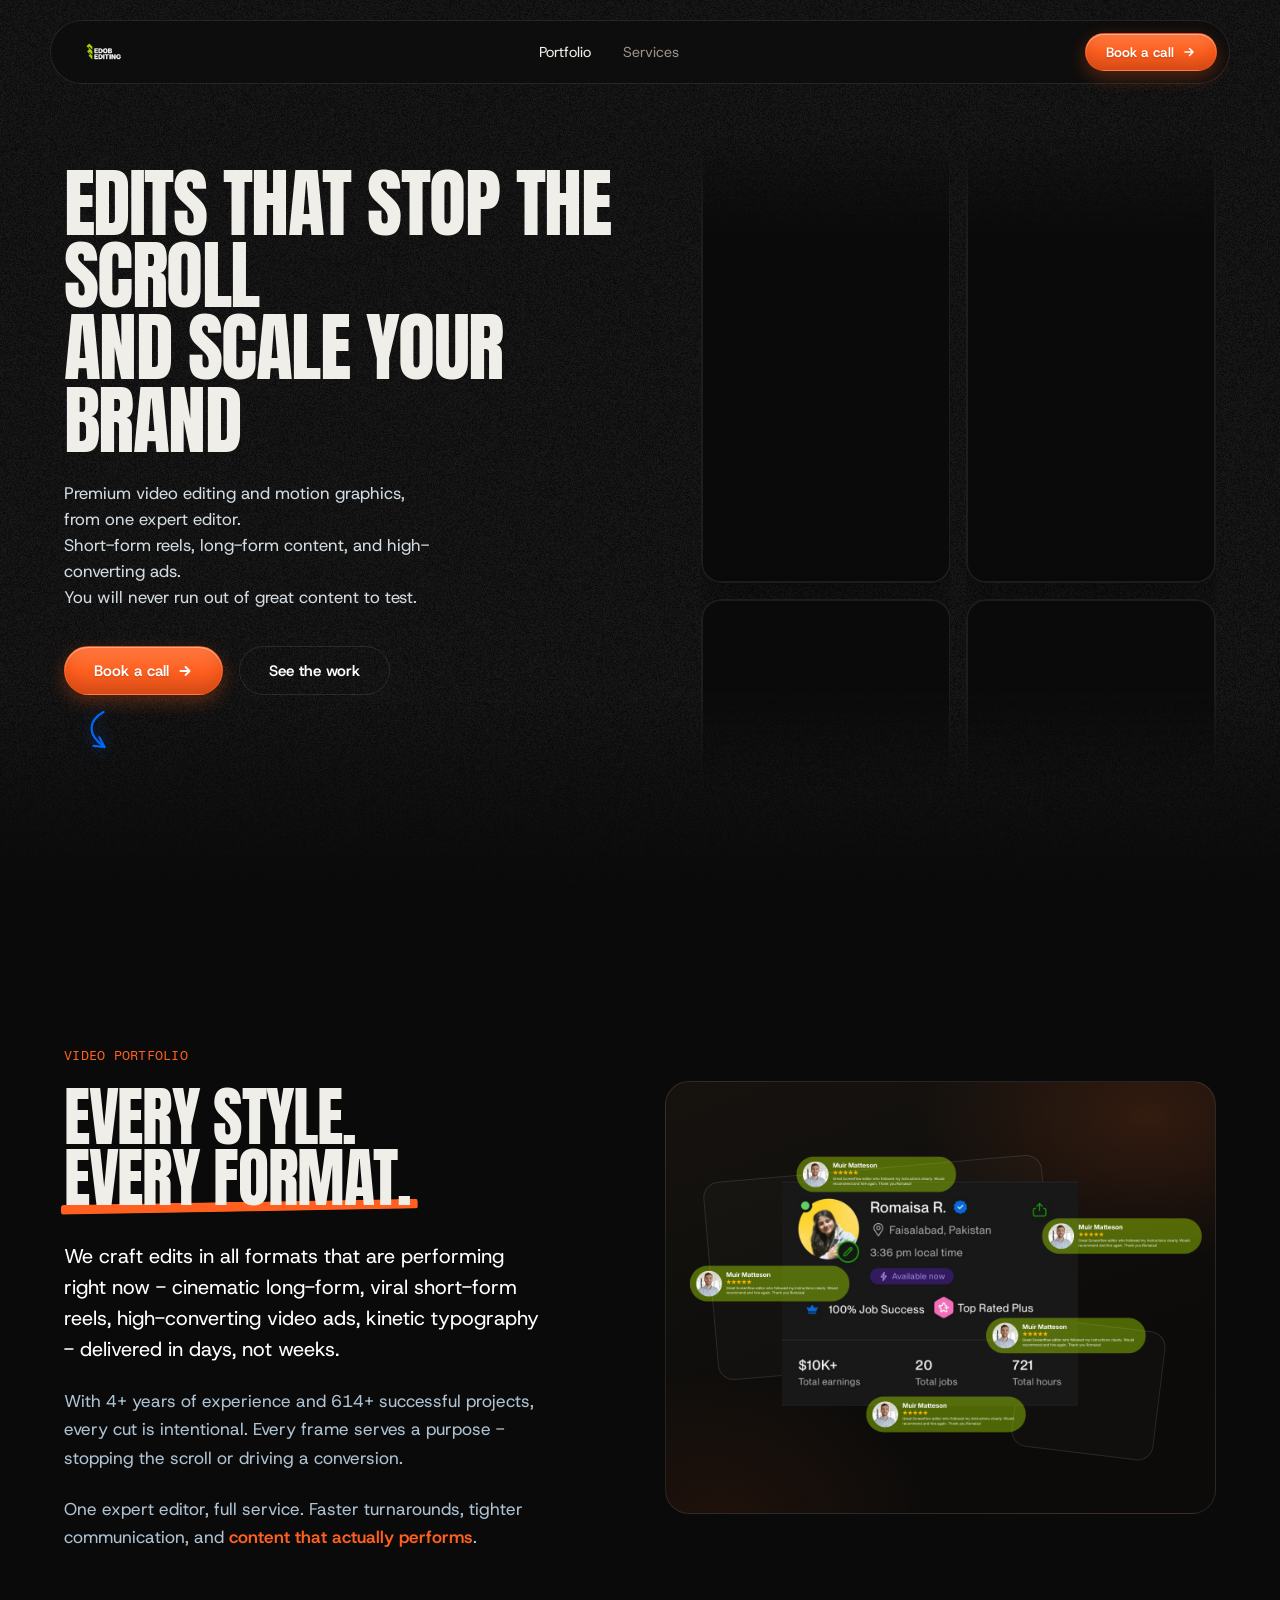
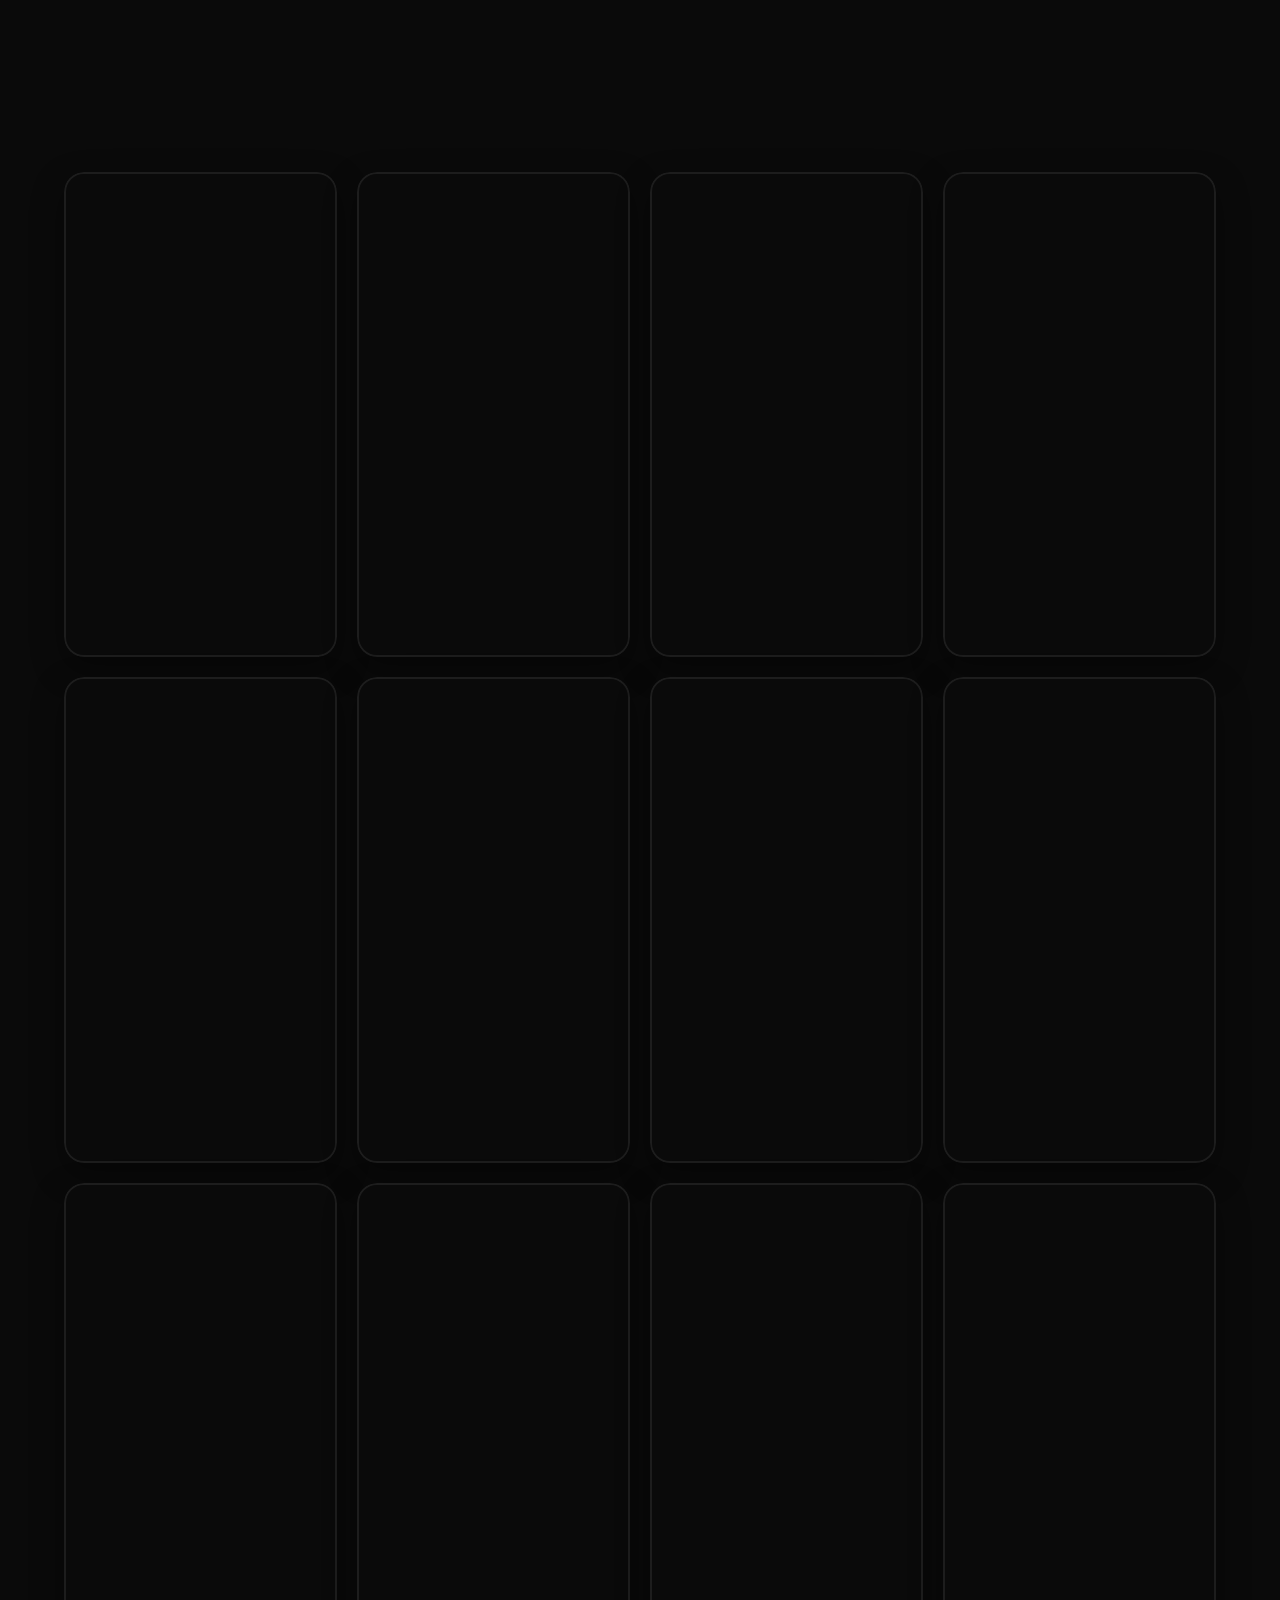
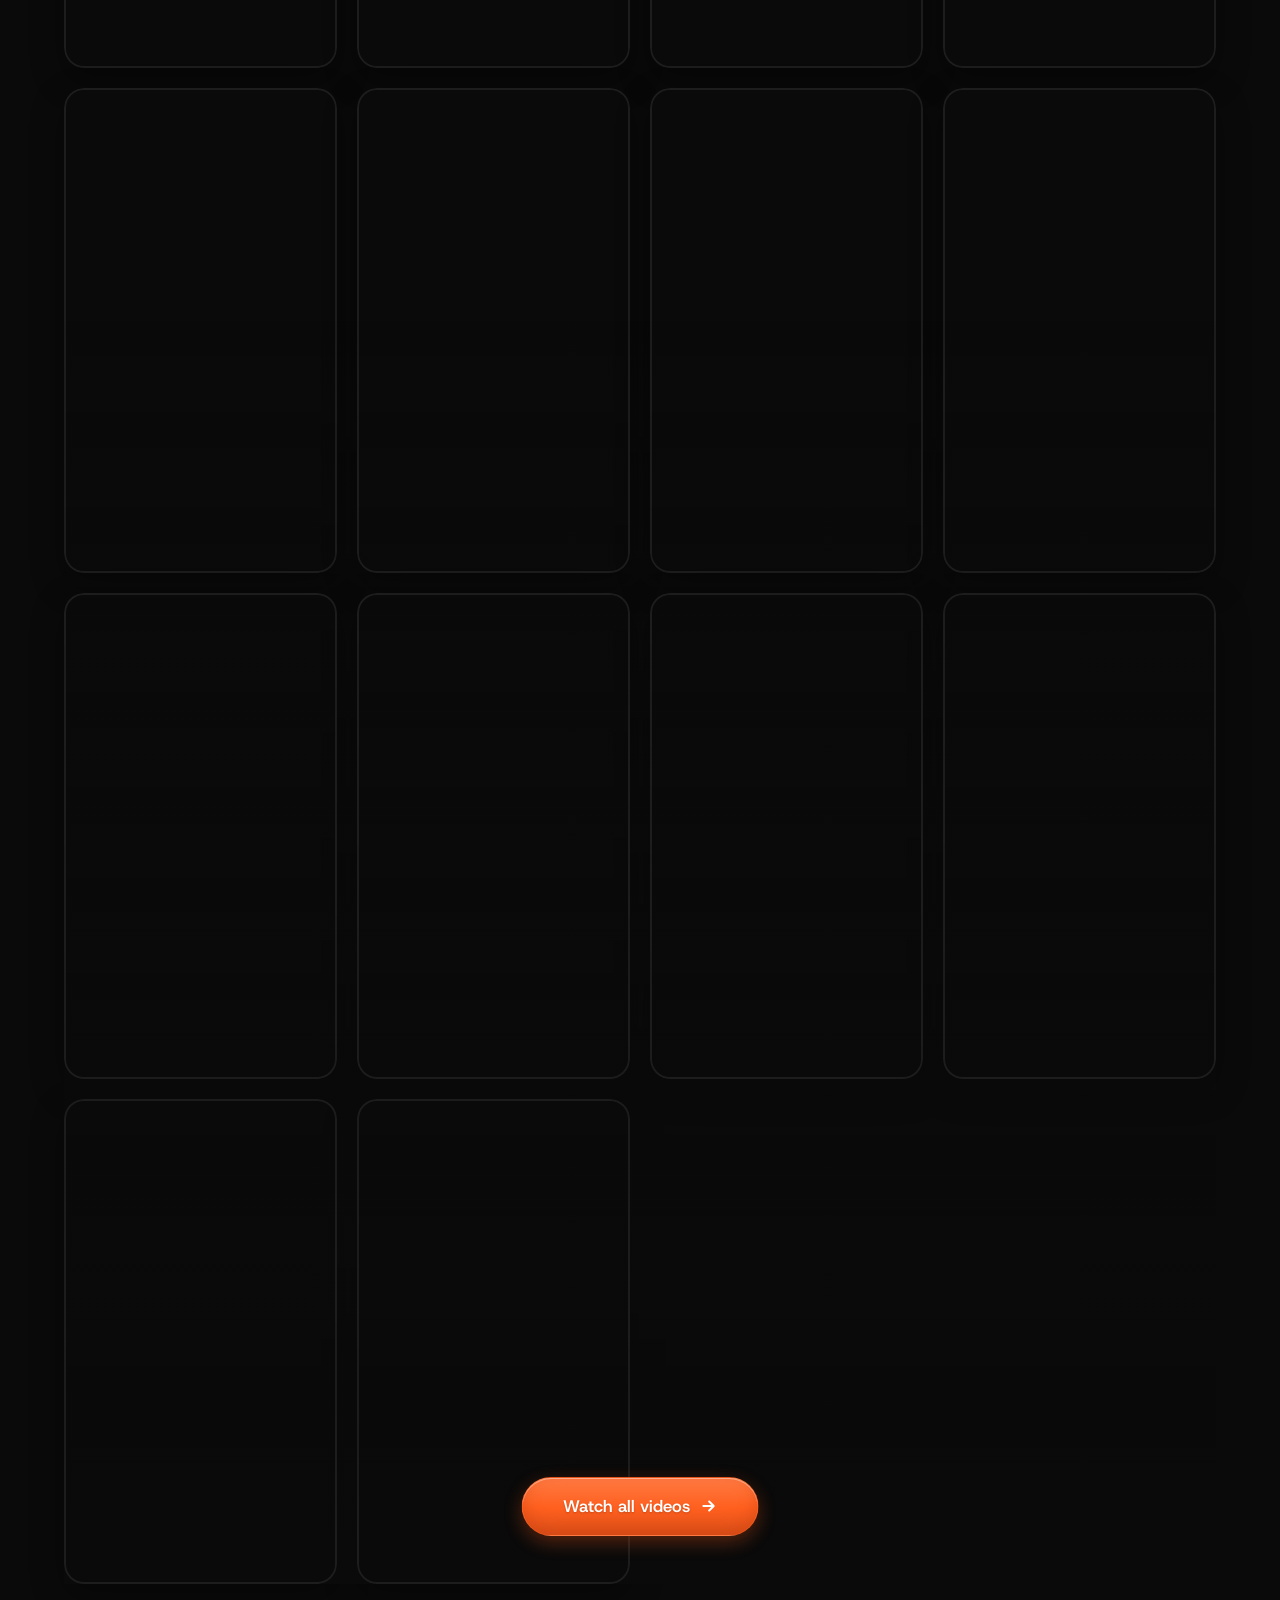
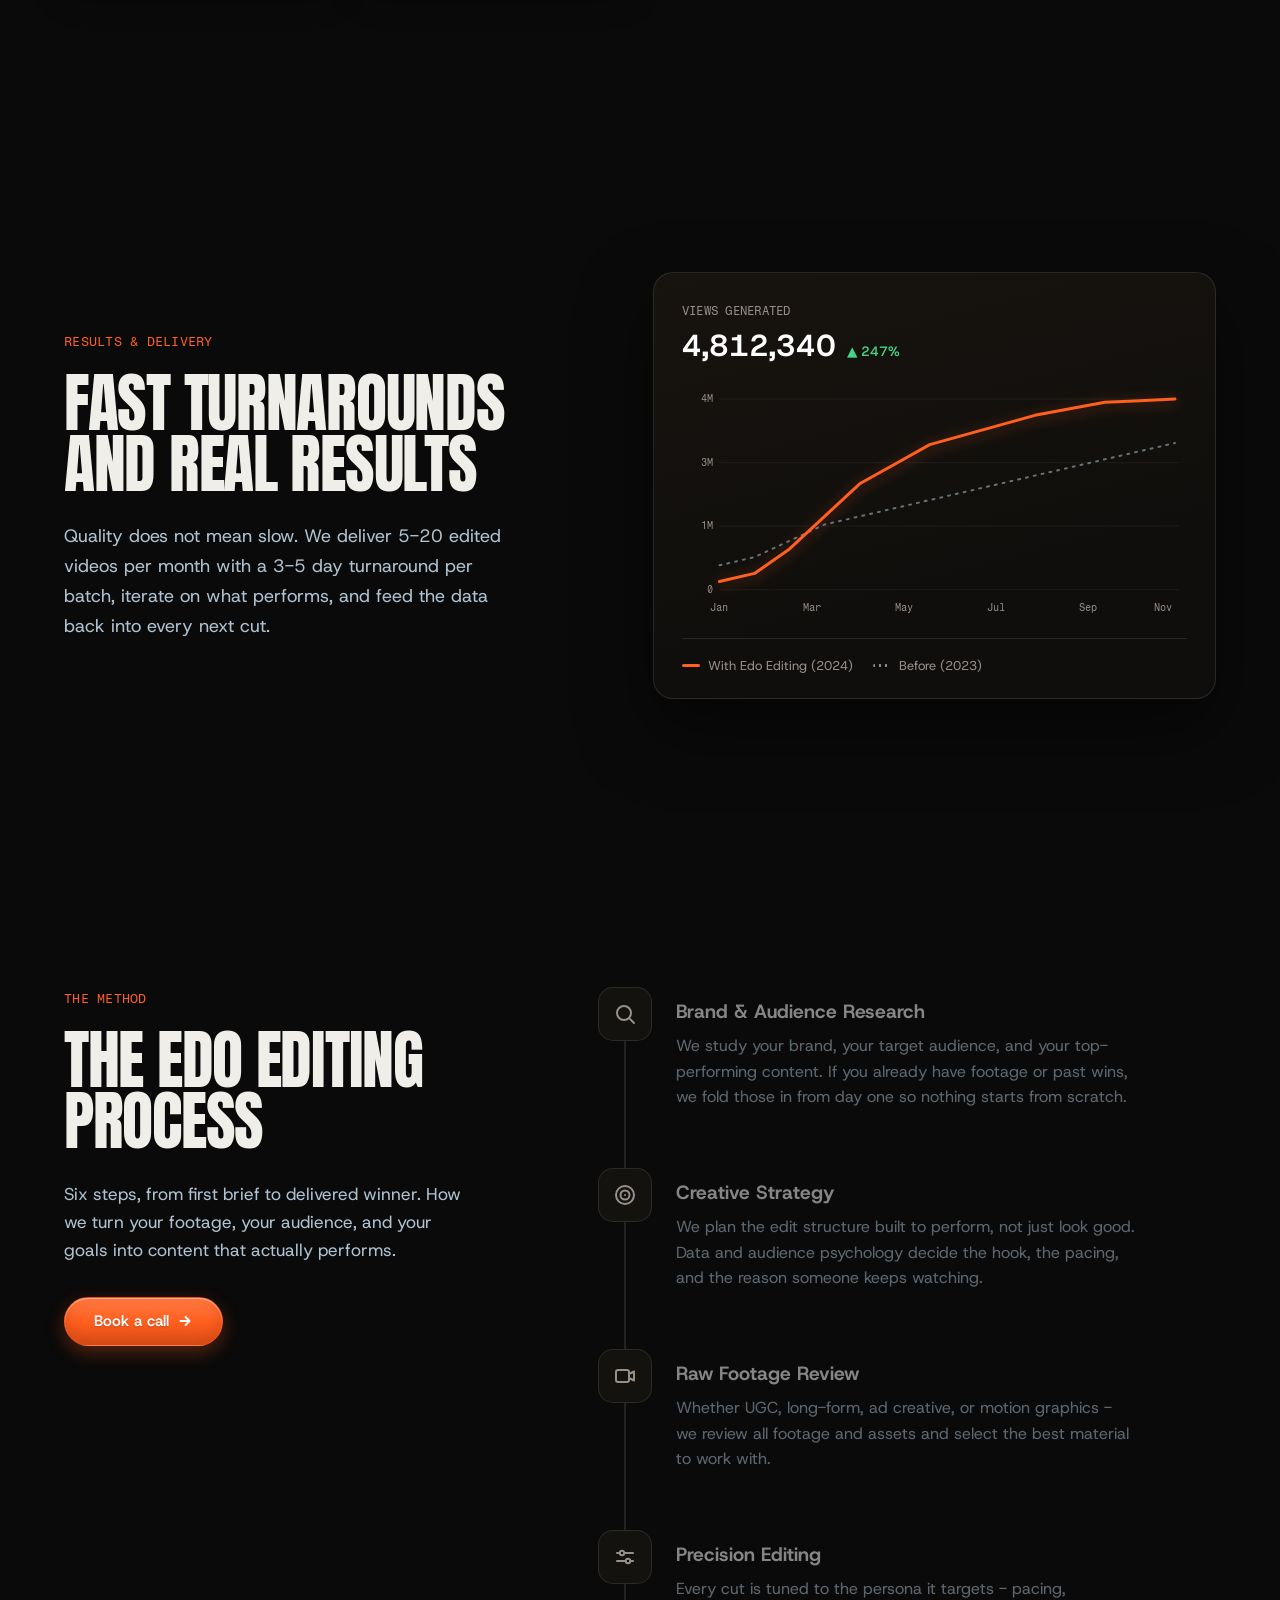
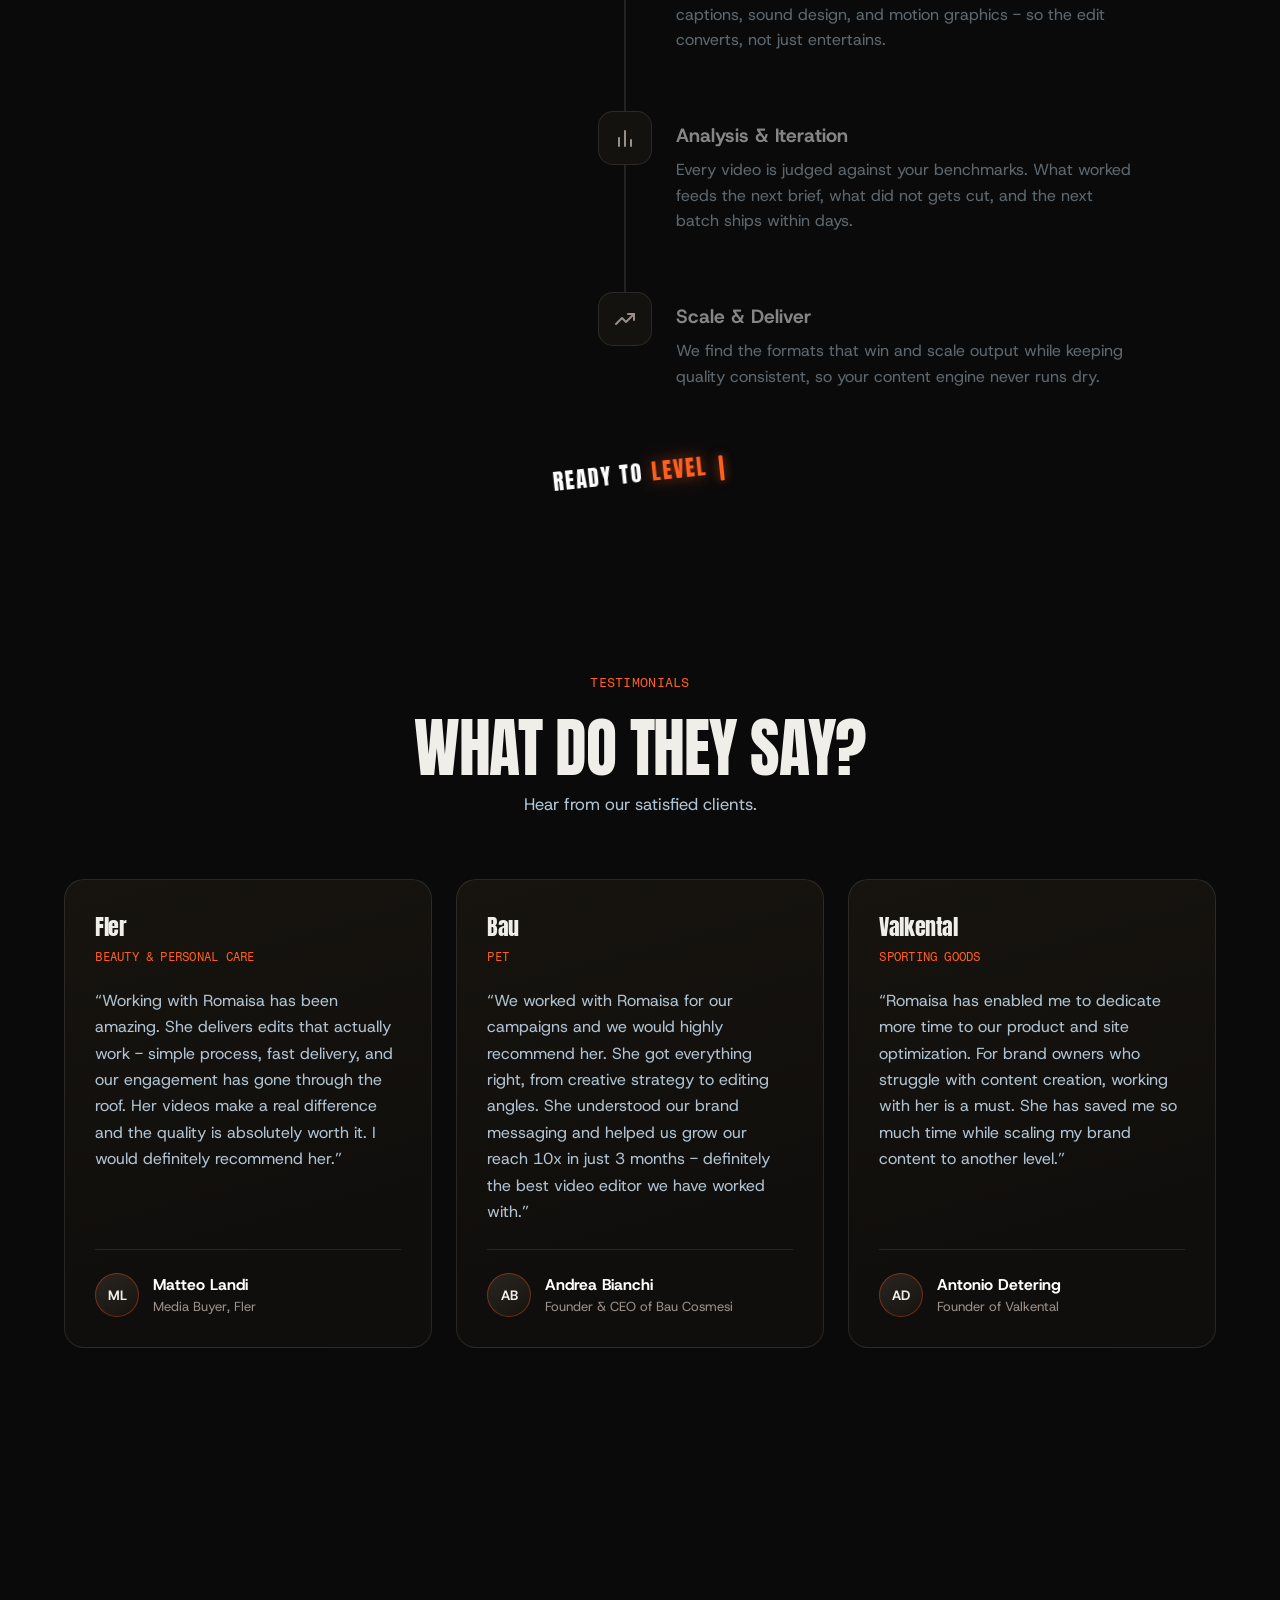
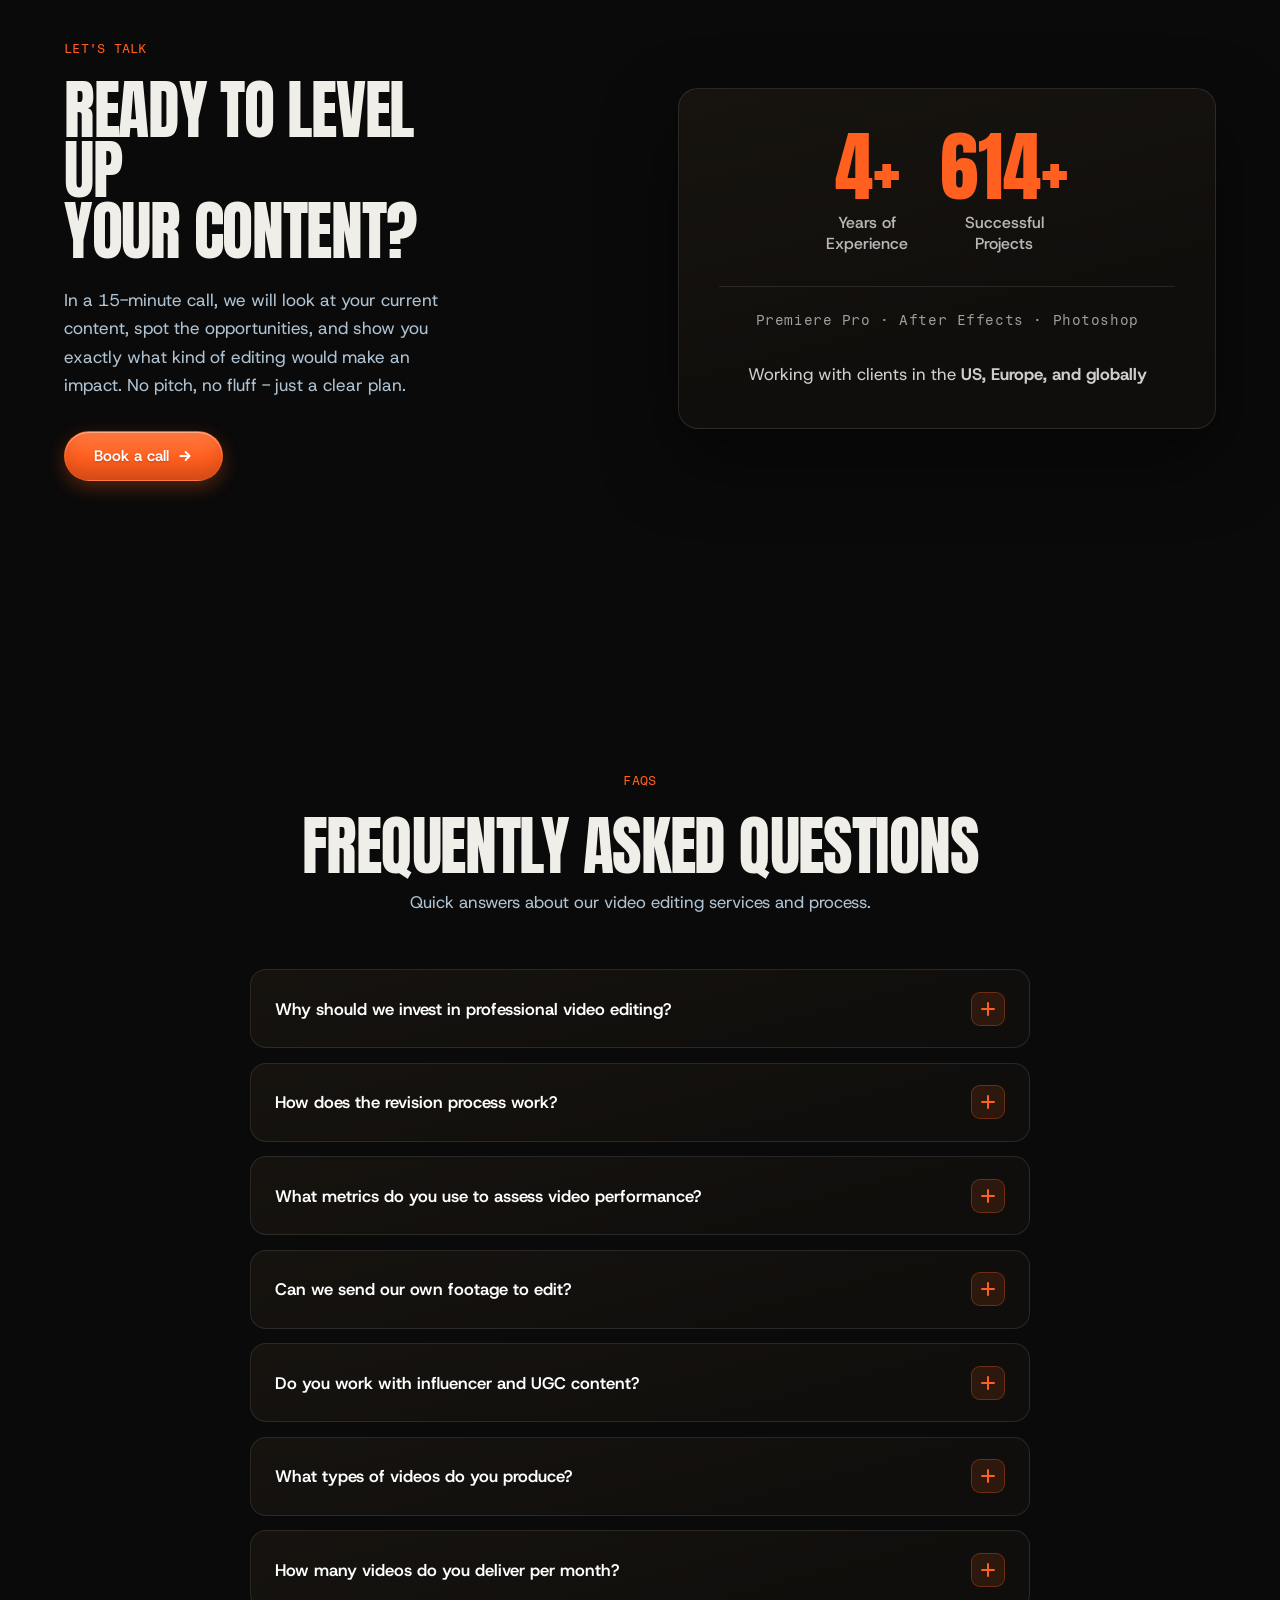
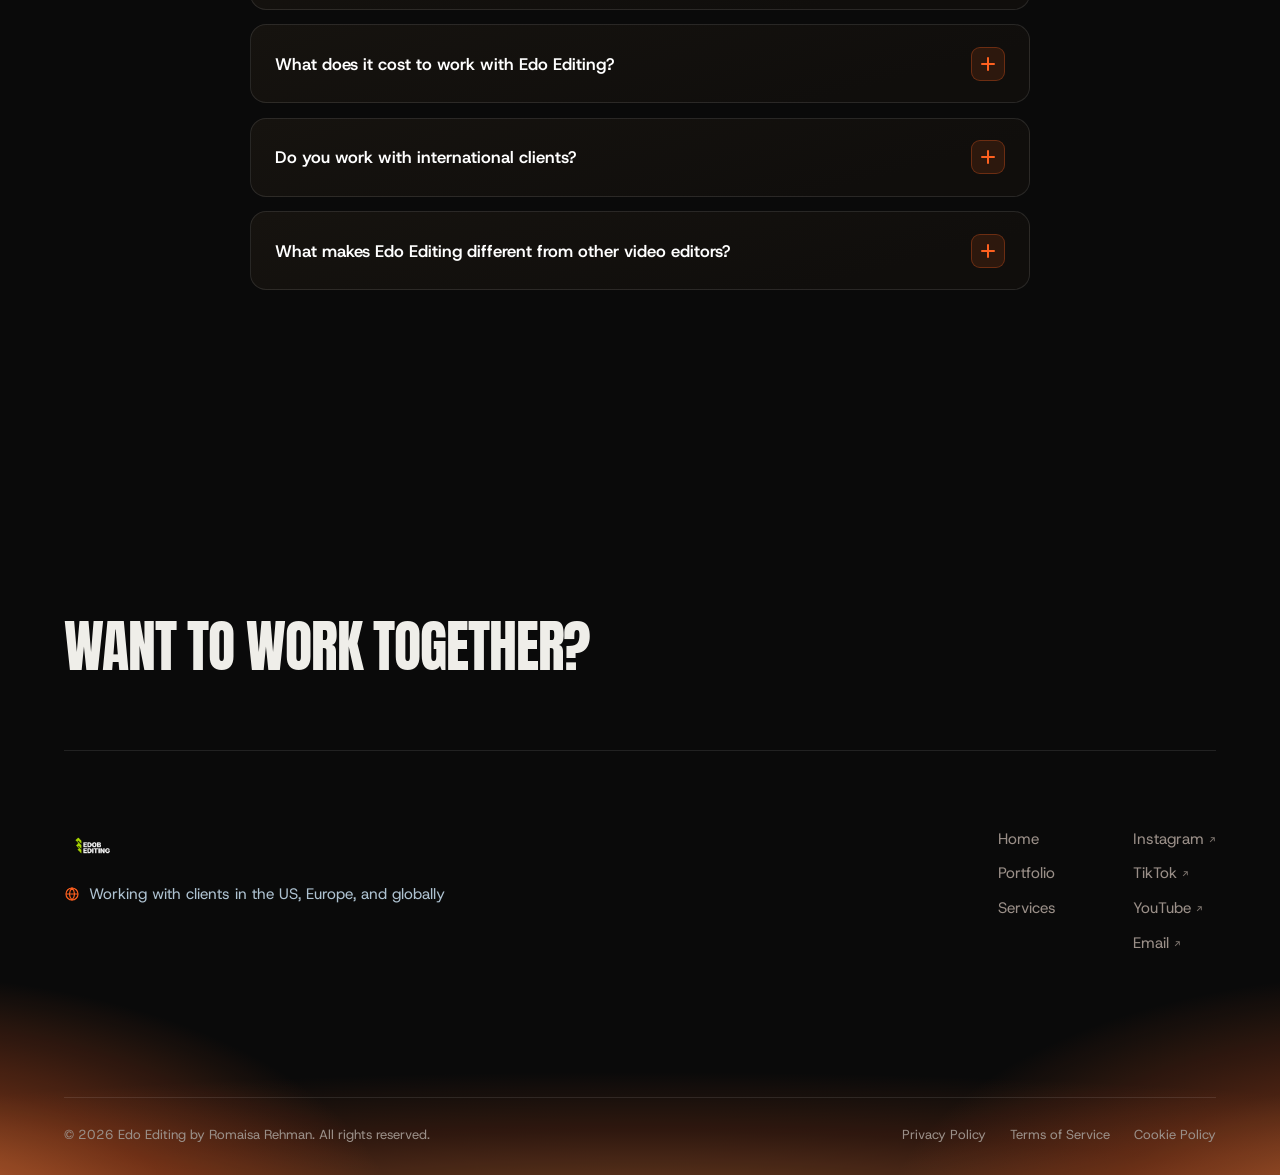
<file: index.html>
<!doctype html>
<html lang="en">

<head>
  <meta charset="UTF-8" />
  <meta name="viewport" content="width=device-width, initial-scale=1.0" />
  <title>Edo Editing - Video Editing and Motion Graphics by Romaisa Rehman</title>
  <meta name="description"
    content="Premium video editing and motion graphics by Romaisa Rehman. Short-form reels, long-form content, high-converting video ads - fast turnarounds, professional results." />
  <meta property="og:title" content="Edo Editing - Video Editing and Motion Graphics" />
  <meta property="og:description"
    content="Premium video editing and motion graphics. Fast turnarounds, professional results by Romaisa Rehman." />

  <link rel="icon" href="img/favicon.png" type="image/png" />
  <link rel="preconnect" href="https://fonts.googleapis.com" />
  <link rel="preconnect" href="https://fonts.gstatic.com" crossorigin />
  <link
    href="https://fonts.googleapis.com/css2?family=Anton&family=Fragment+Mono&family=Host+Grotesk:wght@300..800&display=swap"
    rel="stylesheet" />

  <script type="module" crossorigin src="assets/main.js"></script>
  <link rel="stylesheet" crossorigin href="assets/style.css" />
</head>

<body>
  <script>
    window.__loaderDone = true;
  </script>

  <!-- Navigation Header -->
  <header class="nav">
    <a href="#" class="nav__logo" aria-label="Edo Editing">
      <span class="nav__logo-anim" aria-hidden="true"></span>
      <img src="img/edob-logo.png" alt="Edo Editing - Video Editing by Romaisa Rehman" id="logo-fallback" />
    </a>
    <nav class="nav__links">
      <a href="#creative" class="nav__link nav__link--active">Portfolio</a>
      <a href="#testing" class="nav__link">Services</a>
    </nav>
    <a href="#book" class="btn btn--primary btn--sm">
      <span class="btn__label">Book a call</span>
      <svg class="btn__arrow" width="14" height="14" viewBox="0 0 14 14" fill="none" aria-hidden="true">
        <path d="M3 7h8M7.5 3.5 11 7l-3.5 3.5" stroke="currentColor" stroke-width="1.6" stroke-linecap="round"
          stroke-linejoin="round" />
      </svg>
    </a>
  </header>

  <main>
    <!-- Hero Section -->
    <section class="hero" id="hero">
      <div class="hero__content">
        <h1 class="hero__title">
          Edits That Stop the Scroll<br />
          and Scale Your Brand
        </h1>
        <p class="hero__subtitle">
          Premium video editing and motion graphics, from one expert editor.<br />
          Short-form reels, long-form content, and high-converting ads.<br />
          You will never run out of great content to test.
        </p>
        <div class="hero__actions">
          <a href="#book" class="btn btn--primary">
            <span class="btn__label">Book a call</span>
            <svg class="btn__arrow" width="16" height="16" viewBox="0 0 14 14" fill="none" aria-hidden="true">
              <path d="M3 7h8M7.5 3.5 11 7l-3.5 3.5" stroke="currentColor" stroke-width="1.6" stroke-linecap="round"
                stroke-linejoin="round" />
            </svg>
          </a>
          <a href="#reels" class="btn btn--ghost">See the work</a>
        </div>
        <div class="hero__joke" id="hero-joke">
          <svg class="hero__joke-arrow" viewBox="12.5 2 17 39" fill="none" aria-hidden="true">
            <path class="joke-arrow__curve" pathLength="1" d="M26 4C12 12 8 26 27 39" />
            <path class="joke-arrow__head" pathLength="1" d="M16 37.8 27 39 21.9 29.3" />
          </svg>
          <p class="hero__joke-text" id="hero-joke-text" aria-label="yes those are all real edits"></p>
        </div>
      </div>
      <div class="hero__reel" aria-hidden="true">
        <div class="reel-col reel-col--up">
          <div class="reel-track" id="track-up"></div>
        </div>
        <div class="reel-col reel-col--down">
          <div class="reel-track" id="track-down"></div>
        </div>
      </div>
    </section>

    <!-- Portfolio Section -->
    <section class="section stealth" id="creative">
      <div class="stealth__grid">
        <div class="stealth__text">
          <p class="eyebrow">Video Portfolio</p>
          <h2 class="section__title">
            Every style.<br />
            <span class="marker">Every format.</span>
          </h2>
          <div class="stealth__copy">
            <p class="stealth__lead">
              We craft edits in all formats that are performing right now - cinematic long-form,
              viral short-form reels, high-converting video ads, kinetic typography - delivered
              in days, not weeks.
            </p>
            <p>
              With 4+ years of experience and 614+ successful projects, every cut is intentional.
              Every frame serves a purpose - stopping the scroll or driving a conversion.
            </p>
            <p>
              One expert editor, full service. Faster turnarounds, tighter communication, and
              <span class="hl">content that actually performs</span>.
            </p>
          </div>
        </div>
        <div class="stealth__visual">
          <div class="stealth-stage">
            <span class="stealth-stage__ghost stealth-stage__ghost--wide"></span>
            <span class="stealth-stage__ghost stealth-stage__ghost--card"></span>
            <img src="img/hero-profile.png" alt="Romaisa Rehman - Video Editor and Motion Graphics Artist"
              class="stealth__profile-img" />
          </div>
        </div>
      </div>
    </section>

    <!-- Reels Showcase Grid -->
    <section class="section reels-section" id="reels">
      <div class="reels-stage">
        <div class="reels-grid" id="reels-grid"></div>
        <div class="reels-stage__fade"></div>
        <div class="reels-stage__cta">
          <a href="https://www.youtube.com/@edobediting" target="_blank" rel="noopener"
            class="btn btn--primary btn--lg">
            <span class="btn__label">Watch all videos</span>
            <svg class="btn__arrow" width="18" height="18" viewBox="0 0 14 14" fill="none" aria-hidden="true">
              <path d="M3 7h8M7.5 3.5 11 7l-3.5 3.5" stroke="currentColor" stroke-width="1.6" stroke-linecap="round"
                stroke-linejoin="round" />
            </svg>
          </a>
        </div>
      </div>
    </section>

    <!-- Results & Stats Section -->
    <div class="grain-band">
      <div class="grain-band__bg" id="band-bg" aria-hidden="true"></div>
      <section class="cti" id="testing">
        <div class="cti__inner">
          <div class="cti__text">
            <p class="eyebrow">Results &amp; Delivery</p>
            <h2 class="section__title">
              Fast Turnarounds<br />
              and Real Results
            </h2>
            <p class="cti__lead">
              Quality does not mean slow. We deliver 5-20 edited videos per month with a 3-5 day
              turnaround per batch, iterate on what performs, and feed the data back into every next cut.
            </p>
          </div>
          <div class="cti__visual" aria-hidden="true">
            <div class="chart-card">
              <div class="chart-card__head">
                <span class="chart-card__label">Views Generated</span>
                <div class="chart-card__value">
                  <span class="chart-card__amount">4,812,340</span>
                  <span class="chart-card__delta">&#9650; 247%</span>
                </div>
              </div>
              <svg class="chart-card__plot" viewBox="0 0 620 288" preserveAspectRatio="none" role="img">
                <g class="chart-grid">
                  <line x1="46" y1="16" x2="610" y2="16" />
                  <line x1="46" y1="94" x2="610" y2="94" />
                  <line x1="46" y1="172" x2="610" y2="172" />
                  <line x1="46" y1="250" x2="610" y2="250" />
                </g>
                <g class="chart-ylabel">
                  <text x="38" y="20">4M</text>
                  <text x="38" y="98">3M</text>
                  <text x="38" y="176">1M</text>
                  <text x="38" y="254">0</text>
                </g>
                <polyline class="chart-line chart-line--compare"
                  points="46,220 89,210 132,190 175,170 218,160 261,150 304,140 347,130 390,120 433,110 476,100 519,90 562,80 605,70" />
                <polyline class="chart-line chart-line--main"
                  points="46,240 89,230 132,200 175,160 218,120 261,96 304,72 347,60 390,48 433,36 476,28 519,20 562,18 605,16" />
                <g class="chart-xlabel">
                  <text x="46" y="276">Jan</text>
                  <text x="159" y="276">Mar</text>
                  <text x="272" y="276">May</text>
                  <text x="385" y="276">Jul</text>
                  <text x="498" y="276">Sep</text>
                  <text x="590" y="276">Nov</text>
                </g>
              </svg>
              <div class="chart-card__legend">
                <span class="chart-legend">
                  <span class="chart-legend__swatch chart-legend__swatch--main"></span>
                  With Edo Editing (2024)
                </span>
                <span class="chart-legend">
                  <span class="chart-legend__swatch chart-legend__swatch--compare"></span>
                  Before (2023)
                </span>
              </div>
            </div>
          </div>
        </div>
      </section>

      <!-- Method Section -->
      <section class="section method" id="method">
        <div class="method__grid">
          <div class="method__head">
            <p class="eyebrow">The Method</p>
            <h2 class="section__title">
              The Edo Editing<br />
              <span class="marker">Process</span>
            </h2>
            <p class="method__lead">
              Six steps, from first brief to delivered winner. How we turn your footage, your
              audience, and your goals into content that actually performs.
            </p>
            <a href="#book" class="btn btn--primary method__cta">
              <span class="btn__label">Book a call</span>
              <svg class="btn__arrow" width="16" height="16" viewBox="0 0 14 14" fill="none" aria-hidden="true">
                <path d="M3 7h8M7.5 3.5 11 7l-3.5 3.5" stroke="currentColor" stroke-width="1.6" stroke-linecap="round"
                  stroke-linejoin="round" />
              </svg>
            </a>
          </div>
          <ol class="timeline" id="timeline">
            <div class="timeline__track" aria-hidden="true"></div>
            <div class="timeline__progress" id="timeline-progress" aria-hidden="true"></div>

            <li class="tl-step">
              <span class="tl-step__node">
                <svg viewBox="0 0 24 24" fill="none" stroke="currentColor" stroke-width="2" stroke-linecap="round"
                  stroke-linejoin="round">
                  <circle cx="11" cy="11" r="7" />
                  <line x1="21" y1="21" x2="16.65" y2="16.65" />
                </svg>
              </span>
              <div class="tl-step__body">
                <h3 class="tl-step__title">Brand &amp; Audience Research</h3>
                <p class="tl-step__desc">
                  We study your brand, your target audience, and your top-performing content.
                  If you already have footage or past wins, we fold those in from day one so nothing starts from
                  scratch.
                </p>
              </div>
            </li>

            <li class="tl-step">
              <span class="tl-step__node">
                <svg viewBox="0 0 24 24" fill="none" stroke="currentColor" stroke-width="2" stroke-linecap="round"
                  stroke-linejoin="round">
                  <circle cx="12" cy="12" r="9" />
                  <circle cx="12" cy="12" r="4.5" />
                  <circle cx="12" cy="12" r="1" fill="currentColor" stroke="none" />
                </svg>
              </span>
              <div class="tl-step__body">
                <h3 class="tl-step__title">Creative Strategy</h3>
                <p class="tl-step__desc">
                  We plan the edit structure built to perform, not just look good. Data and
                  audience psychology decide the hook, the pacing, and the reason someone keeps watching.
                </p>
              </div>
            </li>

            <li class="tl-step">
              <span class="tl-step__node">
                <svg viewBox="0 0 24 24" fill="none" stroke="currentColor" stroke-width="2" stroke-linecap="round"
                  stroke-linejoin="round">
                  <rect x="3" y="6" width="13" height="12" rx="2" />
                  <path d="M16 10l5-2.5v9L16 14" />
                </svg>
              </span>
              <div class="tl-step__body">
                <h3 class="tl-step__title">Raw Footage Review</h3>
                <p class="tl-step__desc">
                  Whether UGC, long-form, ad creative, or motion graphics - we review all footage
                  and assets and select the best material to work with.
                </p>
              </div>
            </li>

            <li class="tl-step">
              <span class="tl-step__node">
                <svg viewBox="0 0 24 24" fill="none" stroke="currentColor" stroke-width="2" stroke-linecap="round"
                  stroke-linejoin="round">
                  <line x1="4" y1="8" x2="20" y2="8" />
                  <circle cx="9" cy="8" r="2.2" fill="var(--bg-base)" />
                  <line x1="4" y1="16" x2="20" y2="16" />
                  <circle cx="15" cy="16" r="2.2" fill="var(--bg-base)" />
                </svg>
              </span>
              <div class="tl-step__body">
                <h3 class="tl-step__title">Precision Editing</h3>
                <p class="tl-step__desc">
                  Every cut is tuned to the persona it targets - pacing, captions, sound design,
                  and motion graphics - so the edit converts, not just entertains.
                </p>
              </div>
            </li>

            <li class="tl-step">
              <span class="tl-step__node">
                <svg viewBox="0 0 24 24" fill="none" stroke="currentColor" stroke-width="2" stroke-linecap="round"
                  stroke-linejoin="round">
                  <line x1="6" y1="20" x2="6" y2="12" />
                  <line x1="12" y1="20" x2="12" y2="5" />
                  <line x1="18" y1="20" x2="18" y2="14" />
                </svg>
              </span>
              <div class="tl-step__body">
                <h3 class="tl-step__title">Analysis &amp; Iteration</h3>
                <p class="tl-step__desc">
                  Every video is judged against your benchmarks. What worked feeds the next brief,
                  what did not gets cut, and the next batch ships within days.
                </p>
              </div>
            </li>

            <li class="tl-step">
              <span class="tl-step__node">
                <svg viewBox="0 0 24 24" fill="none" stroke="currentColor" stroke-width="2" stroke-linecap="round"
                  stroke-linejoin="round">
                  <polyline points="3 17 9 11 13 15 21 7" />
                  <polyline points="15 7 21 7 21 13" />
                </svg>
              </span>
              <div class="tl-step__body">
                <h3 class="tl-step__title">Scale &amp; Deliver</h3>
                <p class="tl-step__desc">
                  We find the formats that win and scale output while keeping quality consistent,
                  so your content engine never runs dry.
                </p>
              </div>
            </li>
          </ol>
        </div>
        <p class="dunk-line" id="dunk-line" aria-label="Ready to level up your content?"></p>
      </section>
    </div>

    <!-- Testimonials Section -->
    <section class="section testimonials" id="testimonials">
      <div class="testimonials__head">
        <p class="eyebrow eyebrow--center">Testimonials</p>
        <h2 class="section__title">What do they say?</h2>
        <p class="testimonials__sub">Hear from our satisfied clients.</p>
      </div>
      <div class="testimonials__grid">
        <article class="tcard">
          <div class="tcard__top">
            <span class="tcard__brand">Fler</span>
            <span class="tcard__cat">Beauty &amp; Personal Care</span>
          </div>
          <p class="tcard__quote">
            &ldquo;Working with Romaisa has been amazing. She delivers edits that actually work -
            simple process, fast delivery, and our engagement has gone through the roof. Her videos
            make a real difference and the quality is absolutely worth it. I would definitely
            recommend her.&rdquo;
          </p>
          <div class="tcard__author">
            <span class="tcard__avatar">ML</span>
            <div class="tcard__meta">
              <span class="tcard__name">Matteo Landi</span>
              <span class="tcard__role">Media Buyer, Fler</span>
            </div>
          </div>
        </article>

        <article class="tcard">
          <div class="tcard__top">
            <span class="tcard__brand">Bau</span>
            <span class="tcard__cat">Pet</span>
          </div>
          <p class="tcard__quote">
            &ldquo;We worked with Romaisa for our campaigns and we would highly recommend her. She
            got everything right, from creative strategy to editing angles. She understood our brand
            messaging and helped us grow our reach 10x in just 3 months - definitely the best video
            editor we have worked with.&rdquo;
          </p>
          <div class="tcard__author">
            <span class="tcard__avatar">AB</span>
            <div class="tcard__meta">
              <span class="tcard__name">Andrea Bianchi</span>
              <span class="tcard__role">Founder &amp; CEO of Bau Cosmesi</span>
            </div>
          </div>
        </article>

        <article class="tcard">
          <div class="tcard__top">
            <span class="tcard__brand">Valkental</span>
            <span class="tcard__cat">Sporting Goods</span>
          </div>
          <p class="tcard__quote">
            &ldquo;Romaisa has enabled me to dedicate more time to our product and site optimization.
            For brand owners who struggle with content creation, working with her is a must. She has
            saved me so much time while scaling my brand content to another level.&rdquo;
          </p>
          <div class="tcard__author">
            <span class="tcard__avatar">AD</span>
            <div class="tcard__meta">
              <span class="tcard__name">Antonio Detering</span>
              <span class="tcard__role">Founder of Valkental</span>
            </div>
          </div>
        </article>
      </div>
    </section>

    <!-- Booking / CTA Section -->
    <section class="section booking" id="book">
      <div class="booking__grid">
        <div class="booking__text">
          <p class="eyebrow">Let's talk</p>
          <h2 class="section__title">
            Ready to level up<br />
            your content?
          </h2>
          <p class="booking__lead">
            In a 15-minute call, we will look at your current content, spot the opportunities, and
            show you exactly what kind of editing would make an impact. No pitch, no fluff - just a
            clear plan.
          </p>
          <a href="mailto:romaisa@edobediting.com" class="btn btn--primary booking__cta">
            <span class="btn__label">Book a call</span>
            <svg class="btn__arrow" width="16" height="16" viewBox="0 0 14 14" fill="none" aria-hidden="true">
              <path d="M3 7h8M7.5 3.5 11 7l-3.5 3.5" stroke="currentColor" stroke-width="1.6" stroke-linecap="round"
                stroke-linejoin="round" />
            </svg>
          </a>
        </div>
        <div class="booking__visual">
          <div class="chart-card booking__stats-card">
            <div class="booking__stats-row">
              <div class="booking__stat-item">
                <div class="booking__stat-num">4+</div>
                <div class="booking__stat-lbl">Years of<br />Experience</div>
              </div>
              <div class="booking__stat-item">
                <div class="booking__stat-num">614+</div>
                <div class="booking__stat-lbl">Successful<br />Projects</div>
              </div>
            </div>
            <div class="booking__stats-tools">
              <div class="booking__stats-tools-text">
                Premiere Pro &middot; After Effects &middot; Photoshop
              </div>
            </div>
            <div class="booking__stats-geo">
              <div class="booking__stats-geo-text">
                Working with clients in the <strong>US, Europe, and globally</strong>
              </div>
            </div>
          </div>
        </div>
      </div>
    </section>

    <!-- FAQs Section -->
    <section class="section faqs" id="faqs">
      <div class="faqs__head">
        <p class="eyebrow eyebrow--center">FAQs</p>
        <h2 class="section__title">Frequently asked questions</h2>
        <p class="testimonials__sub">Quick answers about our video editing services and process.</p>
      </div>
      <div class="faqs__list">
        <div class="faq">
          <button class="faq__q" aria-expanded="false">
            <span class="faq__q-text">Why should we invest in professional video editing?</span>
            <span class="faq__icon" aria-hidden="true">
              <svg width="16" height="16" viewBox="0 0 16 16" fill="none" stroke="currentColor" stroke-width="2"
                stroke-linecap="round">
                <line x1="8" y1="2" x2="8" y2="14" />
                <line x1="2" y1="8" x2="14" y2="8" />
              </svg>
            </span>
          </button>
          <div class="faq__a-wrap">
            <div class="faq__a">
              <p>
                Editing is the biggest lever in content performance today. The hook, pacing, and
                structure of your video decides whether someone watches 3 seconds or 3 minutes.
                Professional editing keeps your retention rates high and CPAs down.
              </p>
            </div>
          </div>
        </div>

        <div class="faq">
          <button class="faq__q" aria-expanded="false">
            <span class="faq__q-text">How does the revision process work?</span>
            <span class="faq__icon" aria-hidden="true">
              <svg width="16" height="16" viewBox="0 0 16 16" fill="none" stroke="currentColor" stroke-width="2"
                stroke-linecap="round">
                <line x1="8" y1="2" x2="8" y2="14" />
                <line x1="2" y1="8" x2="14" y2="8" />
              </svg>
            </span>
          </button>
          <div class="faq__a-wrap">
            <div class="faq__a">
              <p>
                Revisions are built into every delivery. You review and give feedback at each
                milestone, and we iterate fast so nothing ships without your sign-off.
              </p>
            </div>
          </div>
        </div>

        <div class="faq">
          <button class="faq__q" aria-expanded="false">
            <span class="faq__q-text">What metrics do you use to assess video performance?</span>
            <span class="faq__icon" aria-hidden="true">
              <svg width="16" height="16" viewBox="0 0 16 16" fill="none" stroke="currentColor" stroke-width="2"
                stroke-linecap="round">
                <line x1="8" y1="2" x2="8" y2="14" />
                <line x1="2" y1="8" x2="14" y2="8" />
              </svg>
            </span>
          </button>
          <div class="faq__a-wrap">
            <div class="faq__a">
              <p>
                We track what matters for growth: watch time, hook rate, retention curve,
                click-through rate, and engagement rate by video type. Each video is judged against
                your custom benchmarks, not vanity numbers.
              </p>
            </div>
          </div>
        </div>

        <div class="faq">
          <button class="faq__q" aria-expanded="false">
            <span class="faq__q-text">Can we send our own footage to edit?</span>
            <span class="faq__icon" aria-hidden="true">
              <svg width="16" height="16" viewBox="0 0 16 16" fill="none" stroke="currentColor" stroke-width="2"
                stroke-linecap="round">
                <line x1="8" y1="2" x2="8" y2="14" />
                <line x1="2" y1="8" x2="14" y2="8" />
              </svg>
            </span>
          </button>
          <div class="faq__a-wrap">
            <div class="faq__a">
              <p>
                Absolutely. If you have raw footage, UGC clips, or recorded content, we will edit it
                alongside our own research-backed creative direction for the best result.
              </p>
            </div>
          </div>
        </div>

        <div class="faq">
          <button class="faq__q" aria-expanded="false">
            <span class="faq__q-text">Do you work with influencer and UGC content?</span>
            <span class="faq__icon" aria-hidden="true">
              <svg width="16" height="16" viewBox="0 0 16 16" fill="none" stroke="currentColor" stroke-width="2"
                stroke-linecap="round">
                <line x1="8" y1="2" x2="8" y2="14" />
                <line x1="2" y1="8" x2="14" y2="8" />
              </svg>
            </span>
          </button>
          <div class="faq__a-wrap">
            <div class="faq__a">
              <p>
                Yes. We edit UGC and influencer content for paid-social pipelines, optimizing raw
                footage into high-converting ad creatives that retain the authentic feel audiences trust.
              </p>
            </div>
          </div>
        </div>

        <div class="faq">
          <button class="faq__q" aria-expanded="false">
            <span class="faq__q-text">What types of videos do you produce?</span>
            <span class="faq__icon" aria-hidden="true">
              <svg width="16" height="16" viewBox="0 0 16 16" fill="none" stroke="currentColor" stroke-width="2"
                stroke-linecap="round">
                <line x1="8" y1="2" x2="8" y2="14" />
                <line x1="2" y1="8" x2="14" y2="8" />
              </svg>
            </span>
          </button>
          <div class="faq__a-wrap">
            <div class="faq__a">
              <p>
                Short-form reels (Instagram, TikTok, YouTube Shorts), long-form YouTube content, video
                ads, kinetic typography animations, and motion graphics. Every format handled in-house
                with Premiere Pro, After Effects, and Photoshop.
              </p>
            </div>
          </div>
        </div>

        <div class="faq">
          <button class="faq__q" aria-expanded="false">
            <span class="faq__q-text">How many videos do you deliver per month?</span>
            <span class="faq__icon" aria-hidden="true">
              <svg width="16" height="16" viewBox="0 0 16 16" fill="none" stroke="currentColor" stroke-width="2"
                stroke-linecap="round">
                <line x1="8" y1="2" x2="8" y2="14" />
                <line x1="2" y1="8" x2="14" y2="8" />
              </svg>
            </span>
          </button>
          <div class="faq__a-wrap">
            <div class="faq__a">
              <p>
                Depending on your plan, between 5 and 20+ videos per month, with a 3-5 day turnaround
                on each batch. Volume does not compromise quality.
              </p>
            </div>
          </div>
        </div>

        <div class="faq">
          <button class="faq__q" aria-expanded="false">
            <span class="faq__q-text">What does it cost to work with Edo Editing?</span>
            <span class="faq__icon" aria-hidden="true">
              <svg width="16" height="16" viewBox="0 0 16 16" fill="none" stroke="currentColor" stroke-width="2"
                stroke-linecap="round">
                <line x1="8" y1="2" x2="8" y2="14" />
                <line x1="2" y1="8" x2="14" y2="8" />
              </svg>
            </span>
          </button>
          <div class="faq__a-wrap">
            <div class="faq__a">
              <p>
                Plans vary based on volume, format mix, and turnaround speed. Book a call and we
                will build a package that fits your content needs and budget.
              </p>
            </div>
          </div>
        </div>

        <div class="faq">
          <button class="faq__q" aria-expanded="false">
            <span class="faq__q-text">Do you work with international clients?</span>
            <span class="faq__icon" aria-hidden="true">
              <svg width="16" height="16" viewBox="0 0 16 16" fill="none" stroke="currentColor" stroke-width="2"
                stroke-linecap="round">
                <line x1="8" y1="2" x2="8" y2="14" />
                <line x1="2" y1="8" x2="14" y2="8" />
              </svg>
            </span>
          </button>
          <div class="faq__a-wrap">
            <div class="faq__a">
              <p>
                Yes. We work with clients in the US, Europe, and globally. Our research process is
                always on top of the formats performing in your specific market.
              </p>
            </div>
          </div>
        </div>

        <div class="faq">
          <button class="faq__q" aria-expanded="false">
            <span class="faq__q-text">What makes Edo Editing different from other video editors?</span>
            <span class="faq__icon" aria-hidden="true">
              <svg width="16" height="16" viewBox="0 0 16 16" fill="none" stroke="currentColor" stroke-width="2"
                stroke-linecap="round">
                <line x1="8" y1="2" x2="8" y2="14" />
                <line x1="2" y1="8" x2="14" y2="8" />
              </svg>
            </span>
          </button>
          <div class="faq__a-wrap">
            <div class="faq__a">
              <p>
                Most editors just cut footage. We study your audience, craft a creative strategy, edit
                with intent, and analyse performance data to improve every batch. With 4+ years and
                614+ projects, the results speak for themselves.
              </p>
            </div>
          </div>
        </div>
      </div>
    </section>
  </main>

  <!-- Footer -->
  <footer class="footer" id="footer">
    <div class="footer__glow" aria-hidden="true"></div>
    <div class="footer__inner">
      <div class="footer__cta">
        <h2 class="footer__cta-title">Want to work together?</h2>
      </div>
      <div class="footer__top">
        <div class="footer__brand">
          <img class="footer__logo" src="img/edob-logo.png" alt="Edo Editing" />
          <p class="footer__meta">
            <span class="footer__globe" aria-hidden="true">
              <svg width="16" height="16" viewBox="0 0 24 24" fill="none" stroke="currentColor" stroke-width="1.8">
                <circle cx="12" cy="12" r="9" />
                <path d="M3 12h18M12 3c2.5 2.5 3.8 5.7 3.8 9s-1.3 6.5-3.8 9c-2.5-2.5-3.8-5.7-3.8-9s1.3-6.5 3.8-9Z" />
              </svg>
            </span>
            Working with clients in the US, Europe, and globally
          </p>
        </div>
        <nav class="footer__nav" aria-label="Footer">
          <ul class="footer__col">
            <li><a href="#">Home</a></li>
            <li><a href="#creative">Portfolio</a></li>
            <li><a href="#testing">Services</a></li>
          </ul>
          <ul class="footer__col">
            <li>
              <a href="https://www.instagram.com/edobediting" target="_blank" rel="noopener" class="footer__ext">
                Instagram <span aria-hidden="true">&#x2197;</span>
              </a>
            </li>
            <li>
              <a href="https://www.tiktok.com/@edobediting" target="_blank" rel="noopener" class="footer__ext">
                TikTok <span aria-hidden="true">&#x2197;</span>
              </a>
            </li>
            <li>
              <a href="https://www.youtube.com/@edobediting" target="_blank" rel="noopener" class="footer__ext">
                YouTube <span aria-hidden="true">&#x2197;</span>
              </a>
            </li>
            <li>
              <a href="mailto:romaisa@edobediting.com" class="footer__ext">
                Email <span aria-hidden="true">&#x2197;</span>
              </a>
            </li>
          </ul>
        </nav>
      </div>
      <div class="footer__bottom">
        <span>&copy; 2026 Edo Editing by Romaisa Rehman. All rights reserved.</span>
        <div class="footer__legal">
          <a href="#">Privacy Policy</a>
          <a href="#">Terms of Service</a>
          <a href="#">Cookie Policy</a>
        </div>
      </div>
    </div>
  </footer>

  <script>
    (function () {
      var DELAY = 6000,
        DRAW = 600,
        TEXT = "(yes, those are all real edits)",
        box = document.getElementById("hero-joke"),
        out = document.getElementById("hero-joke-text");
      if (!box || !out) return;
      var reduce = window.matchMedia("(prefers-reduced-motion: reduce)").matches;

      function type() {
        var caret = document.createElement("span");
        caret.className = "dunk-caret";
        out.appendChild(caret);
        var i = 0;
        (function step() {
          if (i >= TEXT.length) {
            setTimeout(function () {
              caret.remove();
            }, 900);
            return;
          }
          var ch = document.createElement("span");
          ch.className = "dunk-char";
          ch.textContent = TEXT[i];
          out.insertBefore(ch, caret);
          i += 1;
          setTimeout(step, TEXT[i - 1] === " " ? 20 : 30 + Math.random() * 25);
        })();
      }

      function play() {
        box.classList.add("is-on");
        if (reduce) {
          out.textContent = TEXT;
          return;
        }
        setTimeout(type, DRAW);
      }

      function playWhenVisible() {
        var hero = document.getElementById("hero");
        if (!hero || !("IntersectionObserver" in window)) {
          play();
          return;
        }
        var io = new IntersectionObserver(
          function (es) {
            if (
              es.some(function (e) {
                return e.isIntersecting;
              })
            ) {
              io.disconnect();
              play();
            }
          },
          { threshold: 0.25 }
        );
        io.observe(hero);
      }

      function start() {
        setTimeout(playWhenVisible, DELAY);
      }

      if (window.__loaderDone || !document.getElementById("loader")) start();
      else window.addEventListener("dunk:loader-done", start, { once: true });
    })();
  </script>
</body>

</html>
</file>
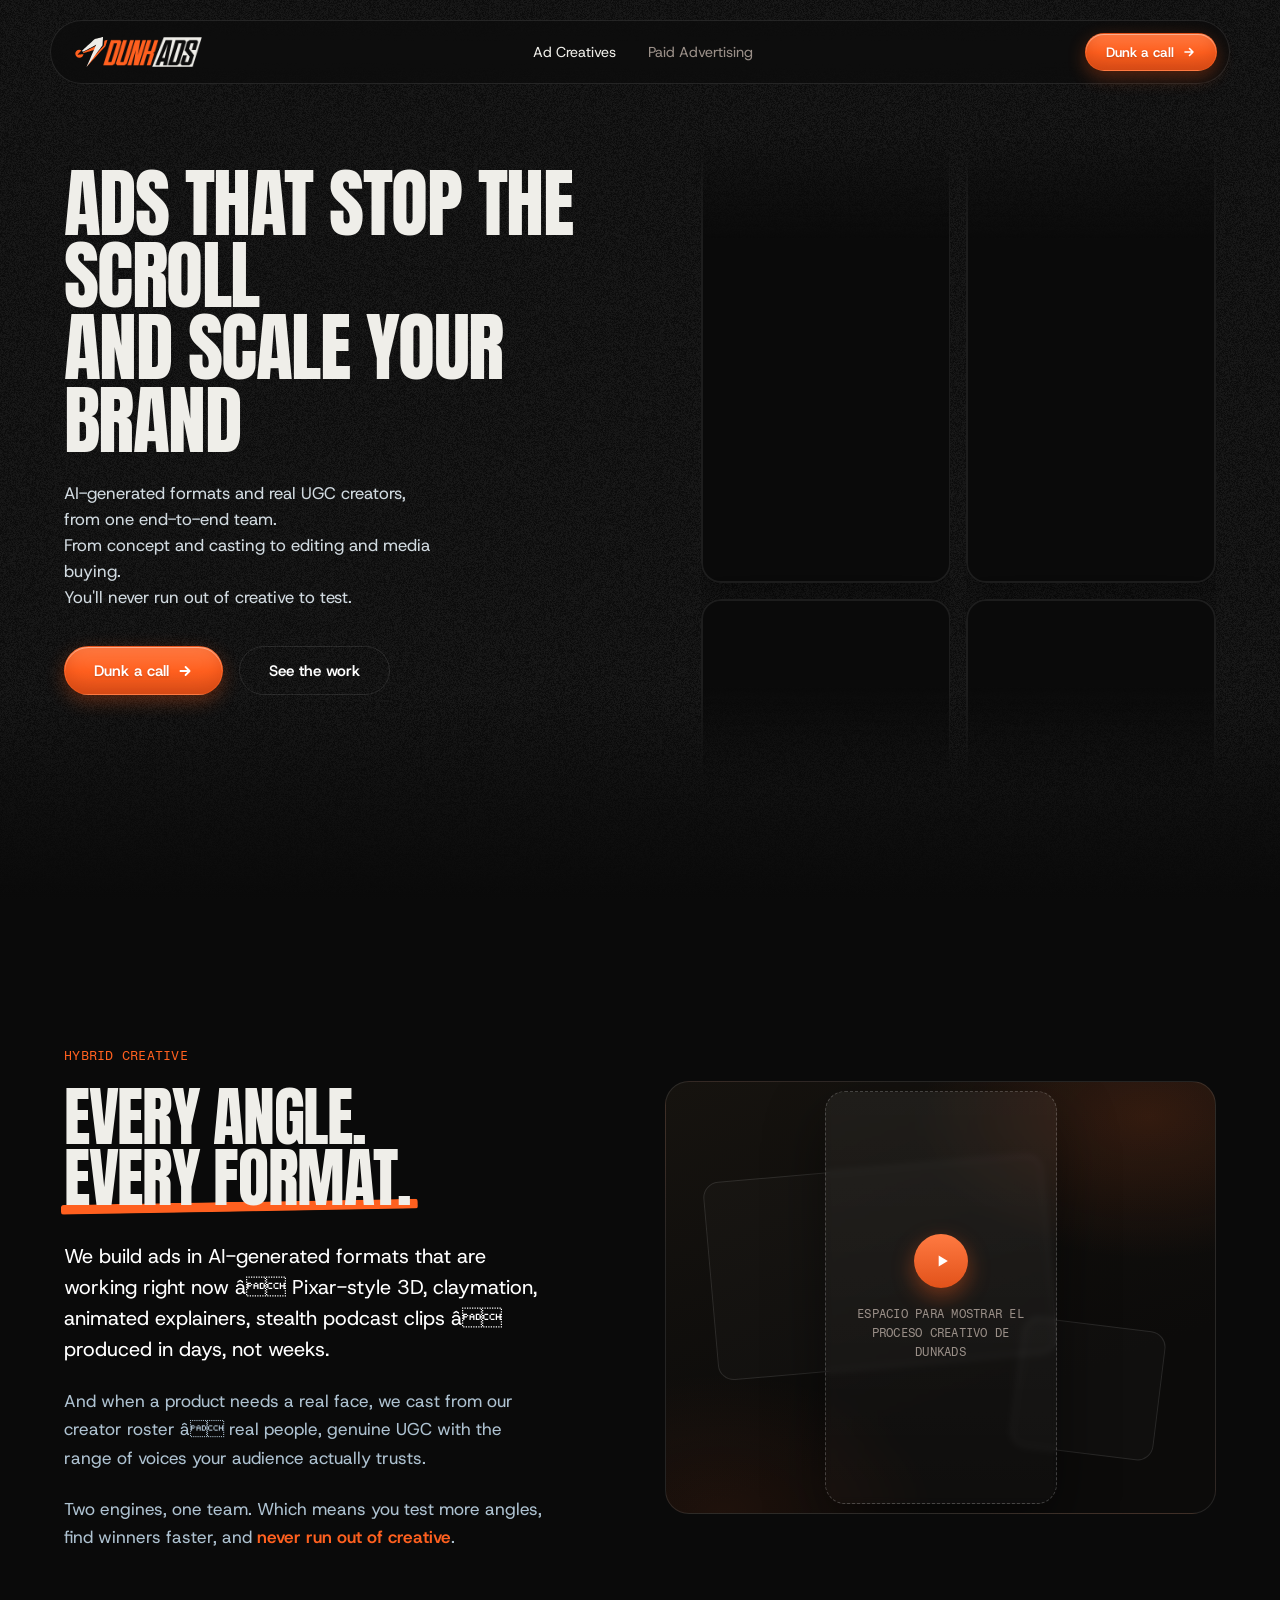
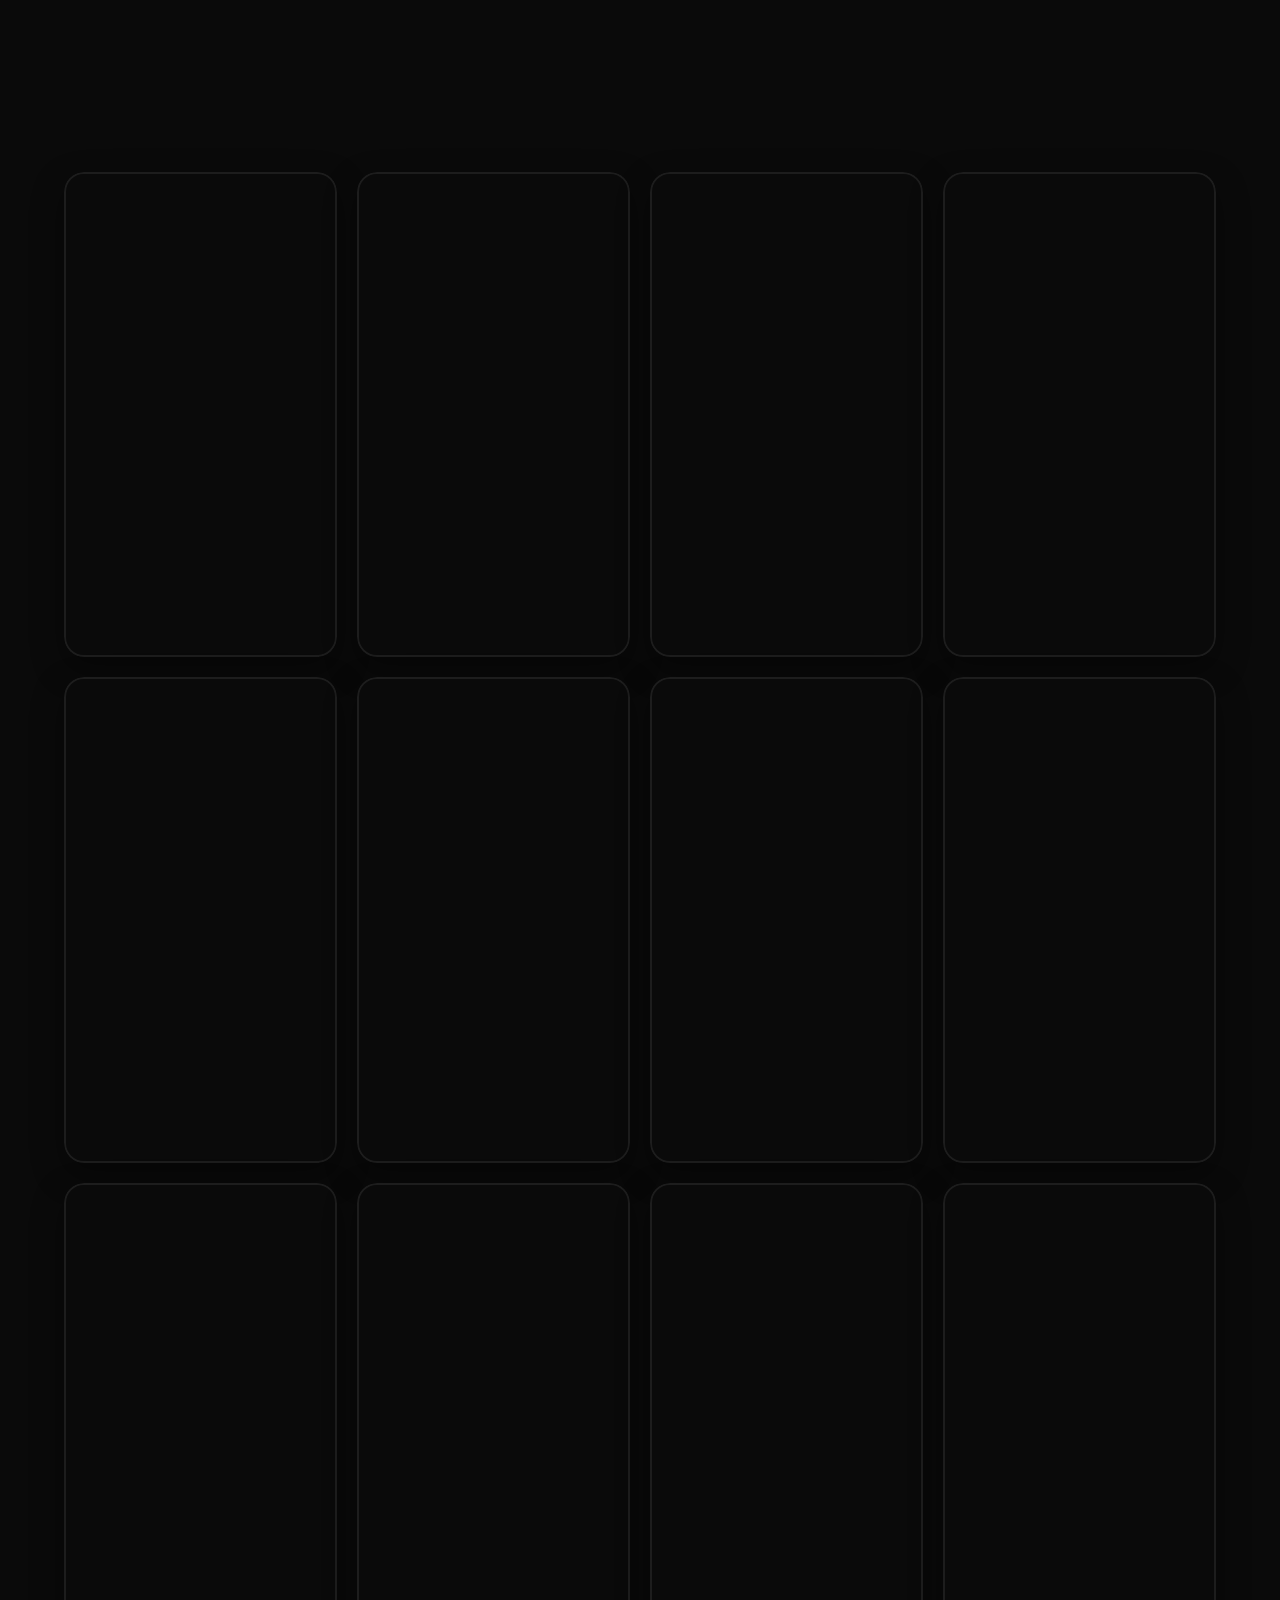
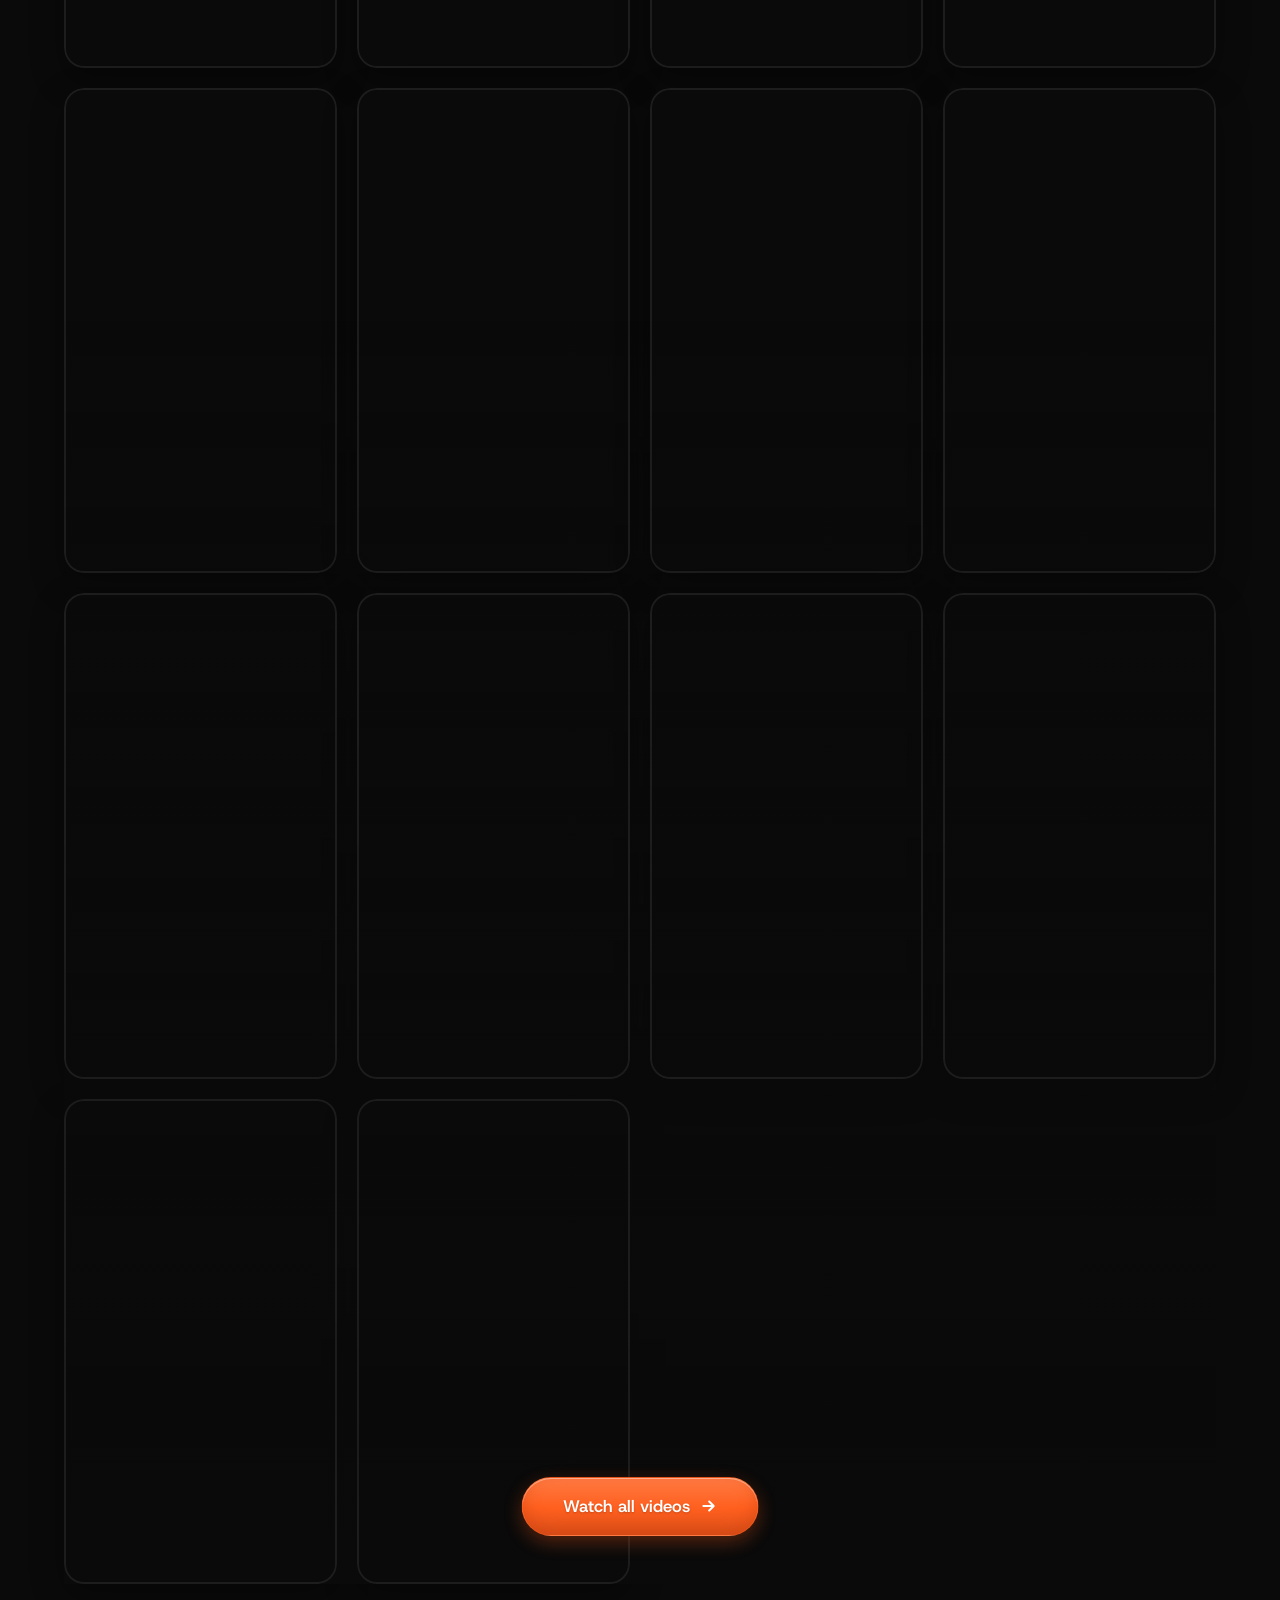
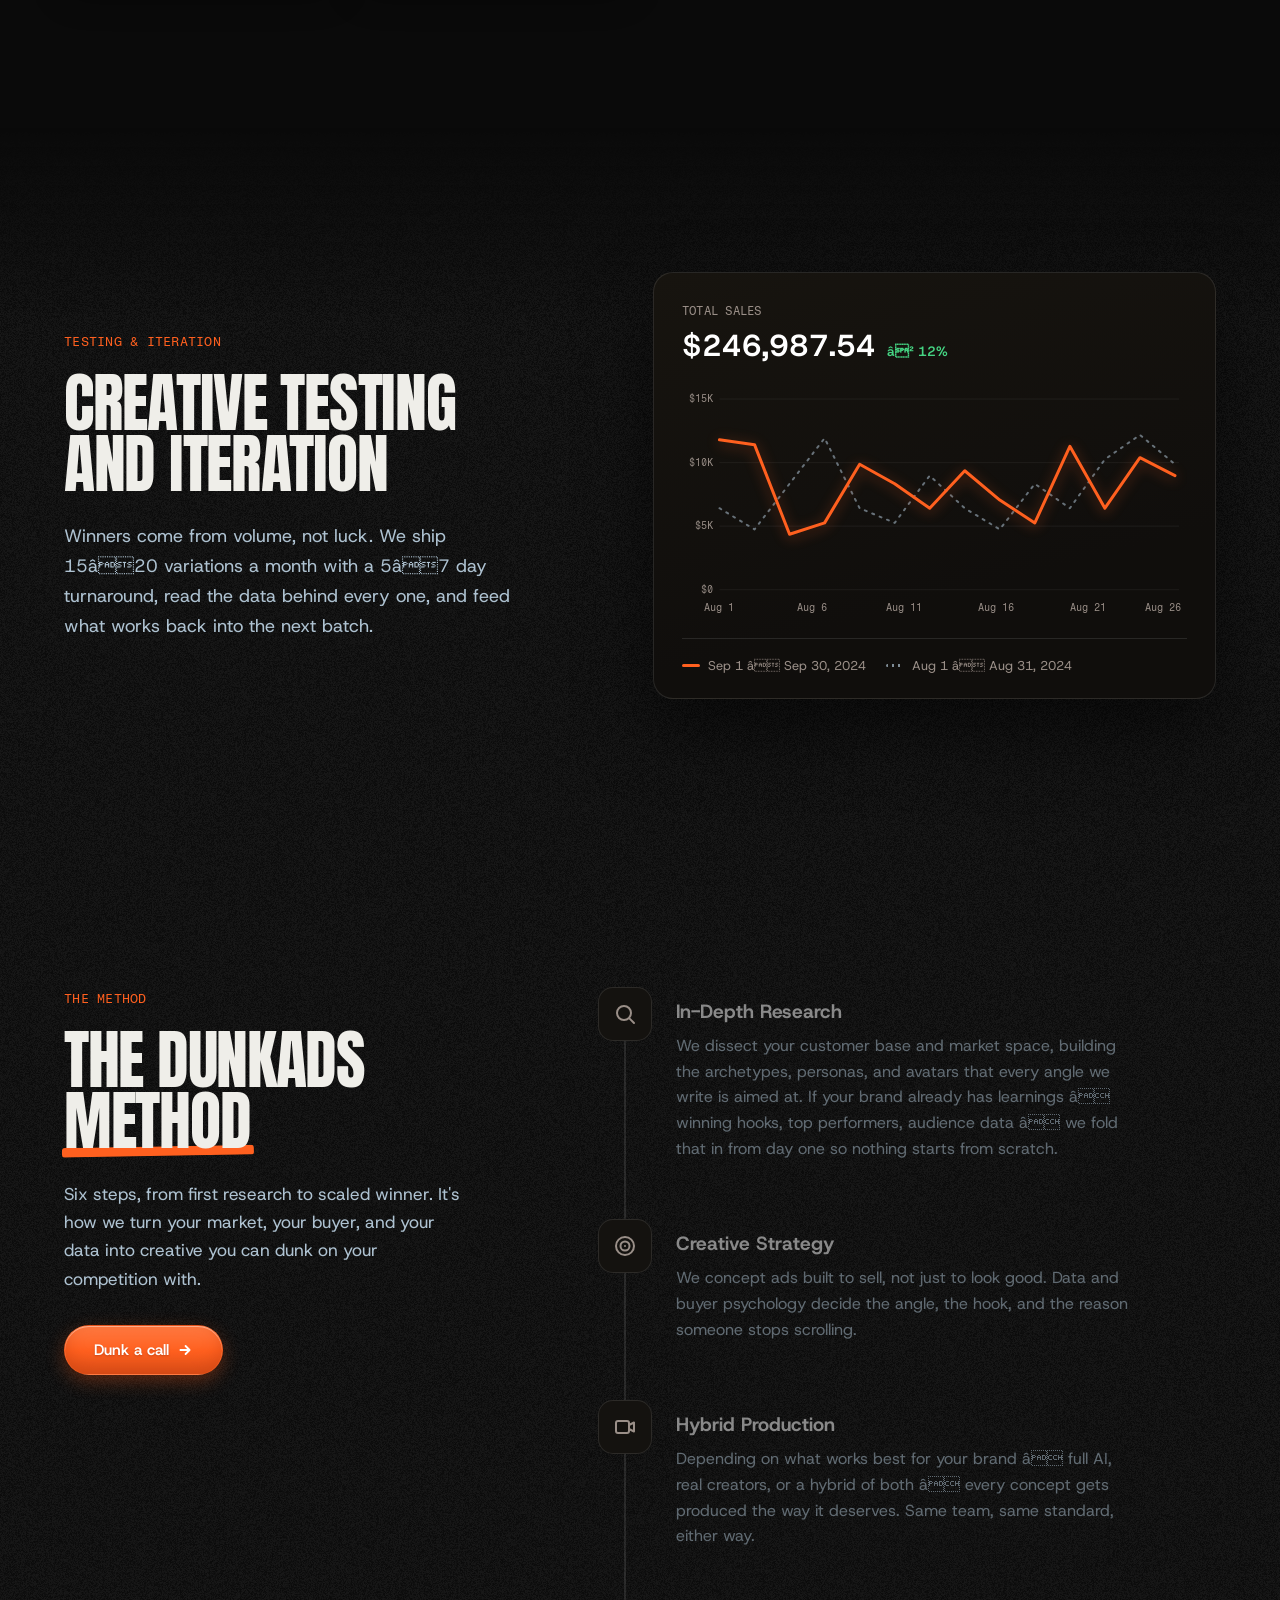
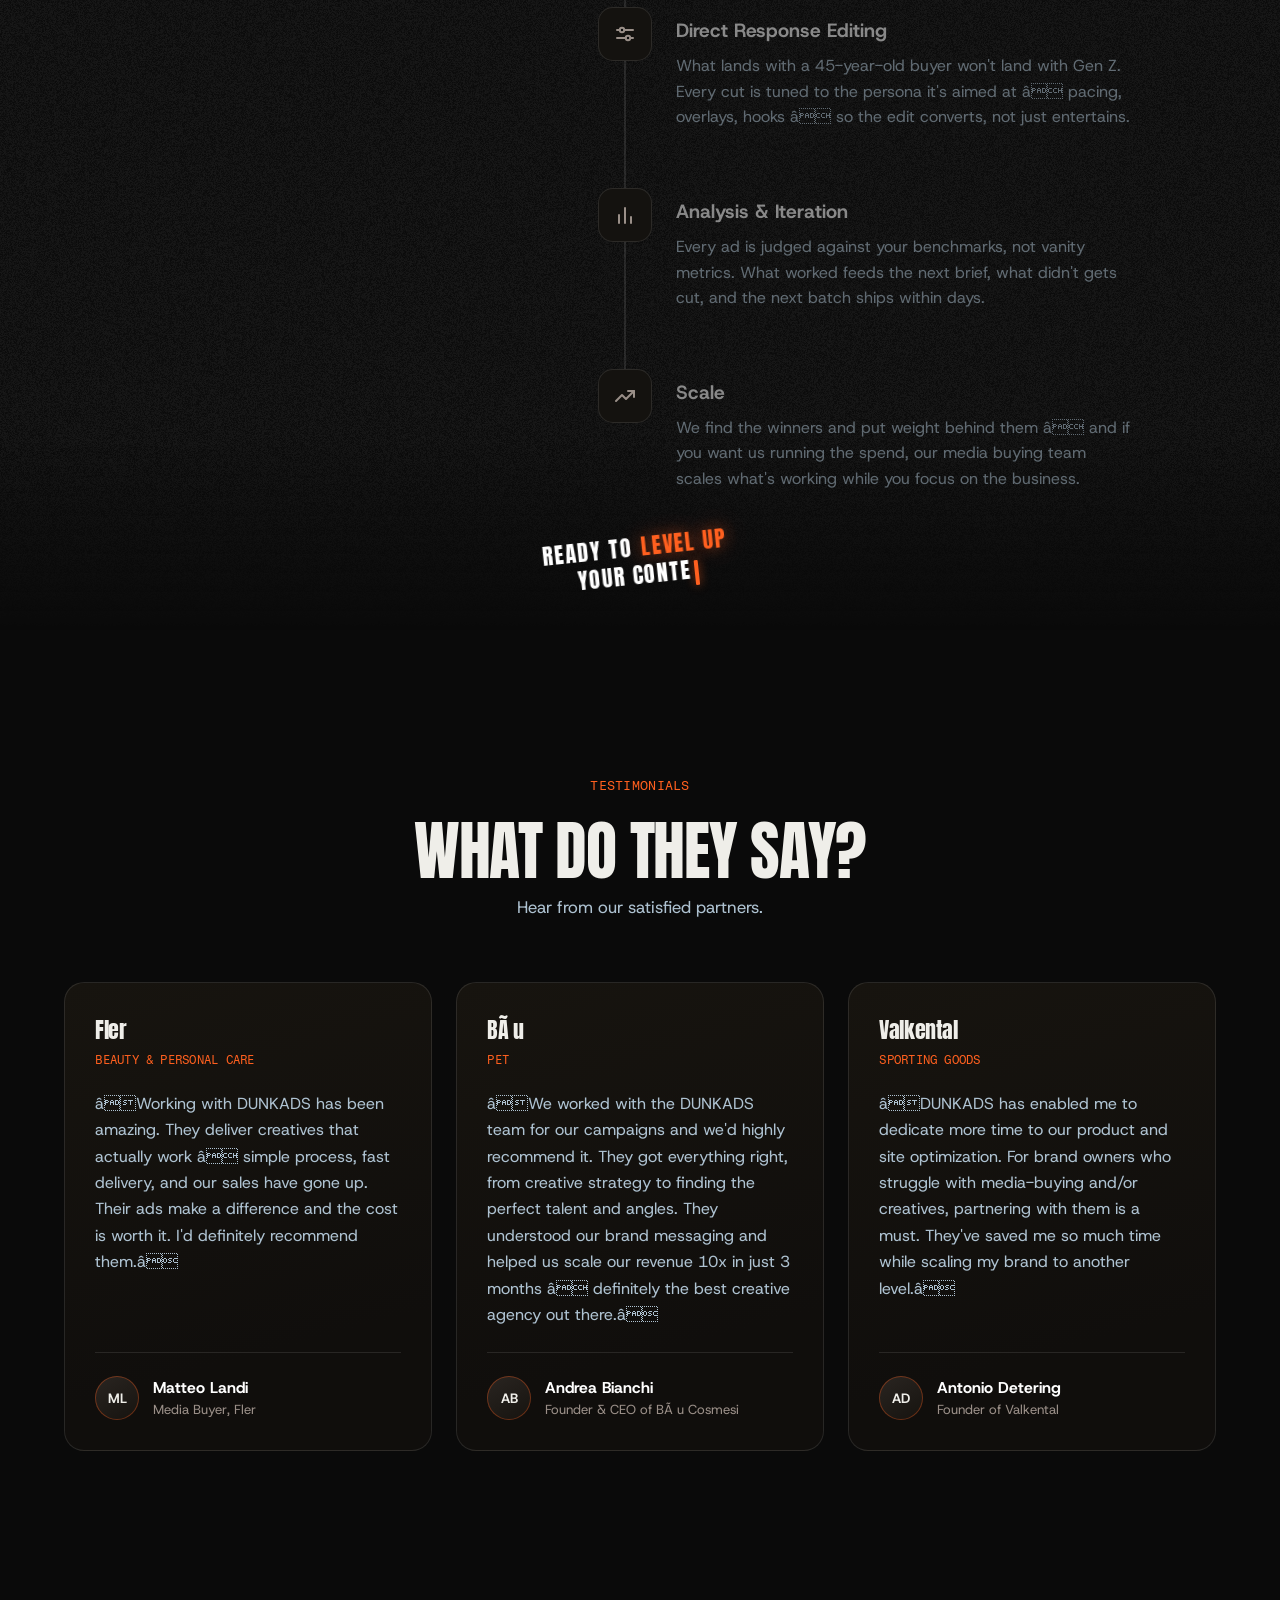
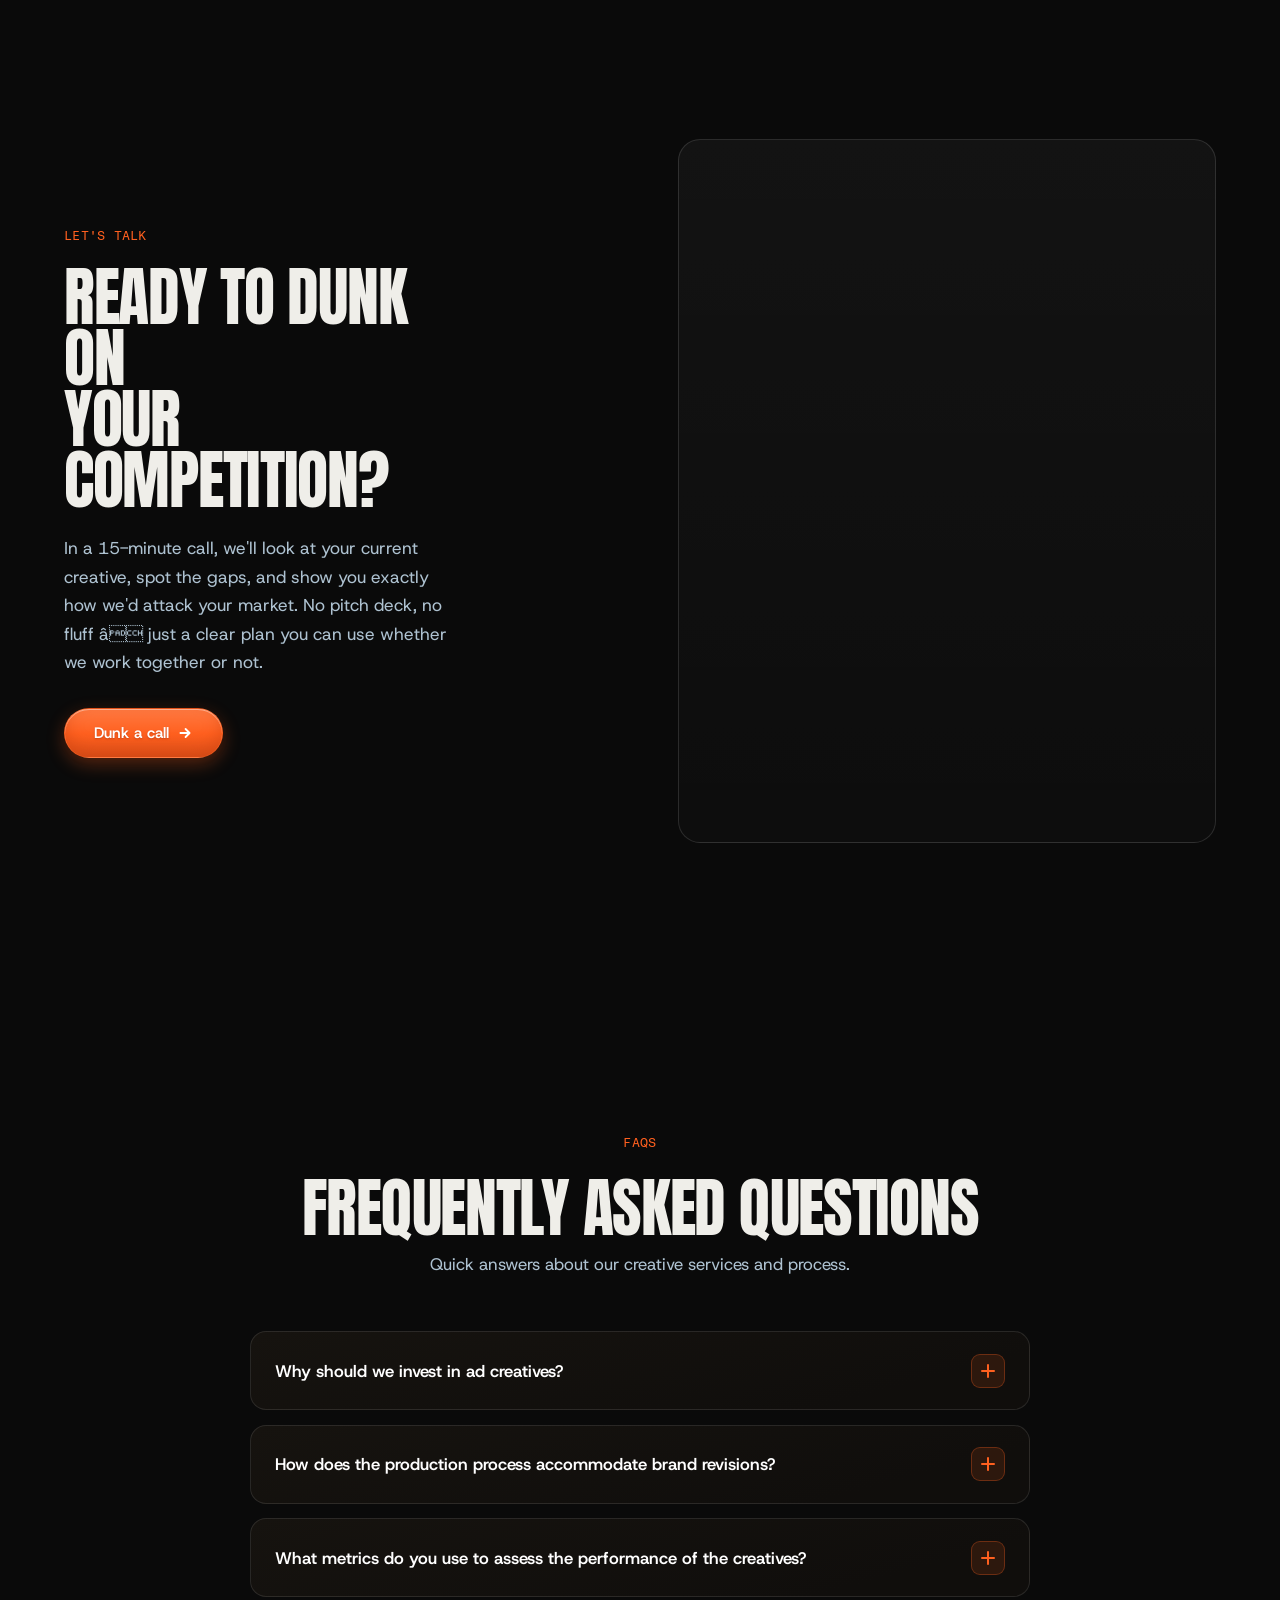
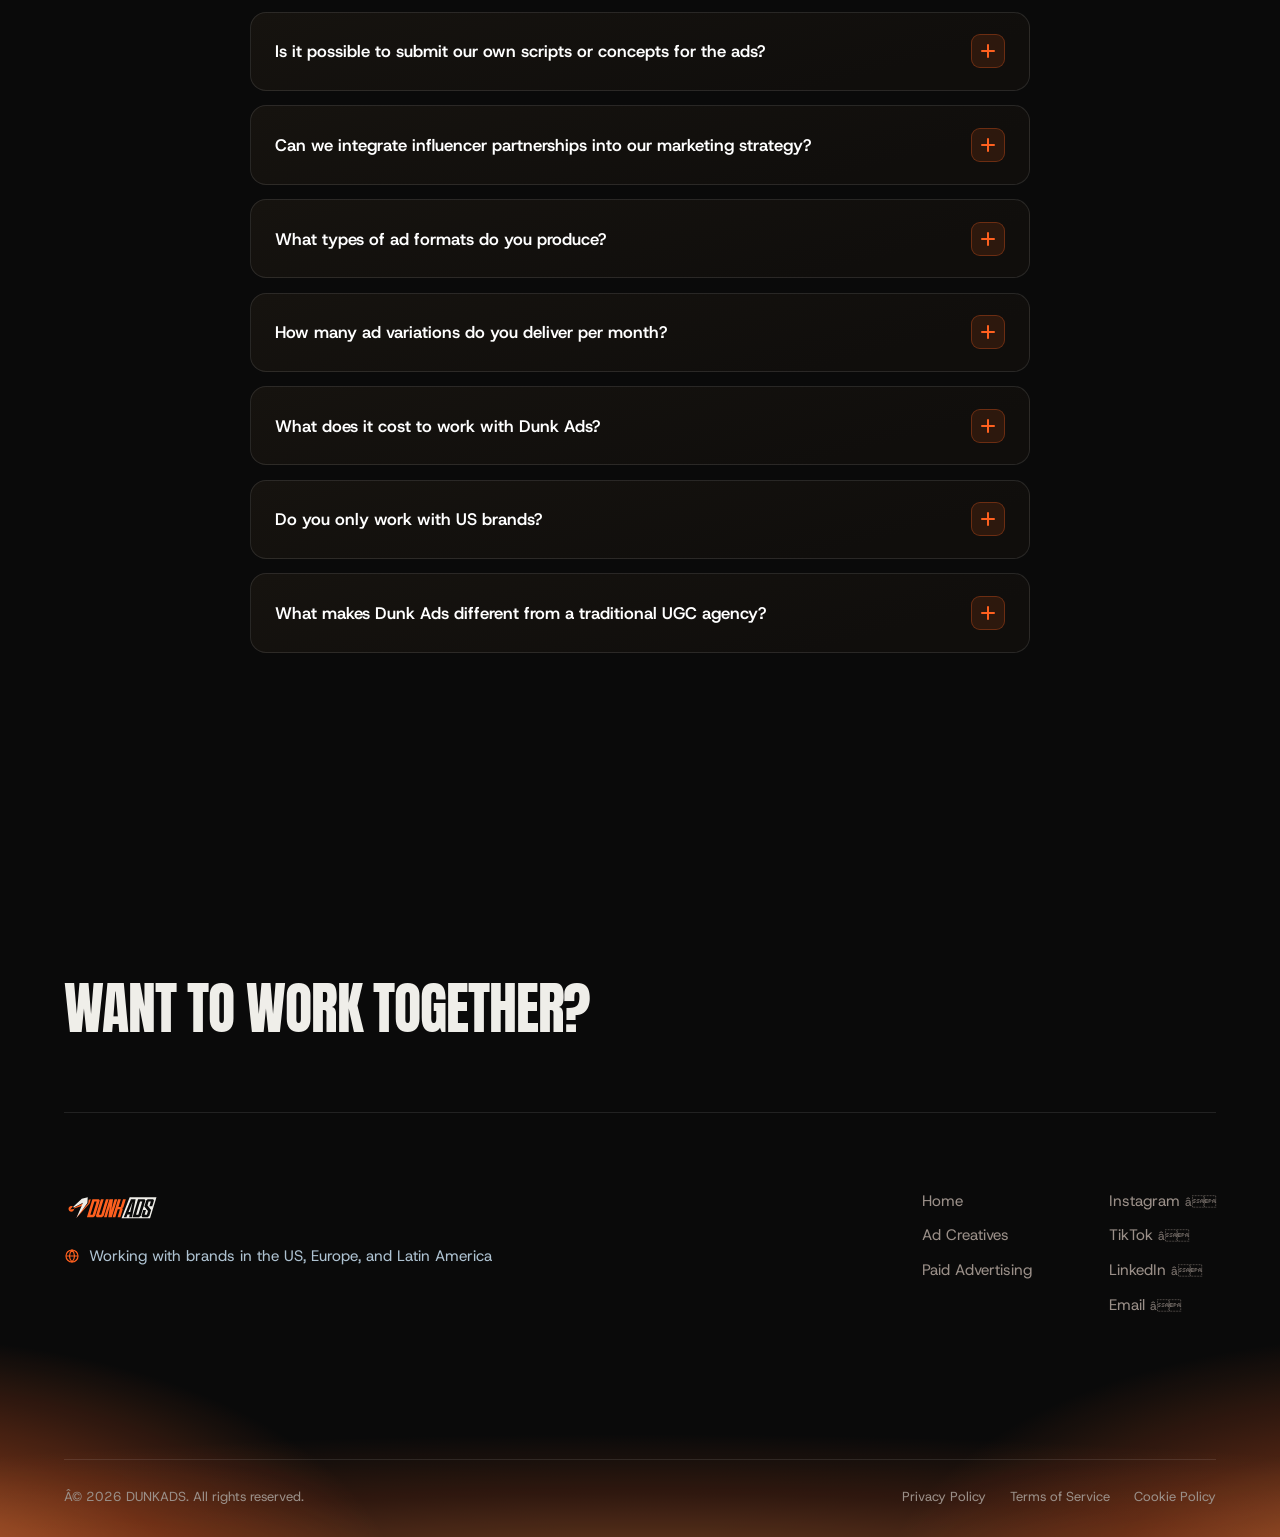
<file: dunkads-backup.html>
﻿<!doctype html>
<html lang="en">
<head>
  <meta charset="UTF-8" />
  <meta name="viewport" content="width=device-width, initial-scale=1.0" />
  <title>Dunk Ads â AI UGC &amp; Ad Creative Agency for DTC Brands</title>
  <meta name="description" content="AI-generated ad formats and real UGC creators, end to end. 15â20 ad variations a month for DTC brands scaling on Meta â concept to media buying." />
  <meta property="og:title" content="Dunk Ads â AI UGC &amp; Ad Creative Agency" />
  <meta property="og:description" content="AI-generated ad formats and real UGC creators, end to end. 15â20 ad variations a month for DTC brands scaling on Meta â concept to media buying." />

  <link rel="icon" href="dunkads-favicon.svg" type="image/svg+xml" />

  <link rel="preconnect" href="https://fonts.googleapis.com" />
  <link rel="preconnect" href="https://fonts.gstatic.com" crossorigin />
  <link rel="preconnect" href="https://player.mediadelivery.net" />
  <link rel="preconnect" href="https://assets.calendly.com" />
  <link
    href="https://fonts.googleapis.com/css2?family=Anton&family=Fragment+Mono&family=Host+Grotesk:wght@300..800&display=swap"
    rel="stylesheet"
  />

  <script type="module" crossorigin src="assets/main.js"></script>
  <link rel="stylesheet" crossorigin href="assets/style.css">
  <link rel="stylesheet" href="https://assets.calendly.com/assets/external/widget.css" />
  <style>
    .calendly-embed {
      min-height: clamp(420px, 55vh, 560px);
      border-radius: 22px;
      overflow: hidden;
      border: 1.5px solid rgba(255, 255, 255, .12);
      background: linear-gradient(180deg, #ffffff0a, #ffffff04);
    }
    .calendly-embed .calendly-inline-widget {
      min-width: 0;
      width: 100%;
      height: clamp(680px, 78vh, 780px);
    }

    /* ===== Loader de entrada =====
       Overlay a pantalla completa que tapa la pÃ¡gina mientras se precarga el
       contenido (videos del hero + grilla de reels, fuentes, etc). El CSS va
       inline en el head para que pinte de inmediato, antes de que llegue el
       CSS del bundle. */
    #loader {
      position: fixed;
      inset: 0;
      z-index: 9999;
      background: #0a0a0a; /* mismo fondo que la web: sin flash al salir */
      opacity: 1;
      transition: opacity .5s ease;
    }
    #loader.is-done {
      opacity: 0;
      pointer-events: none;
    }
    .loader__video {
      position: absolute;
      inset: 0;
      width: 100%;
      height: 100%;
      object-fit: cover; /* pantalla completa: recorta en vez de dejar bandas */
      pointer-events: none;
    }
    .loader__bottom {
      position: absolute;
      left: 0;
      right: 0;
      bottom: 0;
      z-index: 2;
    }
    .loader__pct {
      display: block;
      text-align: right;
      padding: 0 14px 6px;
      font-family: "Fragment Mono", ui-monospace, monospace;
      font-size: 13px;
      letter-spacing: .04em;
      color: #ff601f; /* naranja DUNKADS (--orange-500) */
    }
    .loader__bar {
      width: 100%;
      height: 10px;
      background: rgba(255, 255, 255, .08);
    }
    .loader__bar-fill {
      height: 100%;
      width: 0%;
      background: #ff601f;
      box-shadow: 0 0 14px rgba(255, 96, 31, .55); /* glow naranja */
    }

    /* ===== Chiste del hero ===== */
    .hero__joke {
      display: flex;
      align-items: flex-end;
      gap: .15rem;
      margin: .9rem 0 0 1.6rem; /* sangrÃ­a: la flecha nace bajo el CTA */
      opacity: 0;
      transition: opacity .35s ease;
      pointer-events: none; /* decorativo: no debe tapar los botones */
    }
    .hero__joke.is-on { opacity: 1; }

    .hero__joke-arrow {
      flex: none;
      width: 17px;
      height: 39px;
      /* Sube la flecha respecto del texto (que va pegado abajo): asÃ­ la punta
         queda arriba-izquierda del primer carÃ¡cter y le apunta, en lugar de
         quedar a la misma altura. */
      margin-bottom: 10px;
      /* Azul de marca. Un tono mÃ¡s claro que --blue-500 para que se lea
         sobre el fondo casi negro del hero. */
      stroke: var(--blue-400, #0068fa);
      stroke-width: 2.2;
      stroke-linecap: round;
      stroke-linejoin: round;
      filter: drop-shadow(0 0 8px rgba(0, 104, 250, .45));
    }
    /* pathLength="1" normaliza el largo del trazo: el dibujado se controla
       igual en la curva y en la punta, sin medir la geometrÃ­a real. */
    .hero__joke-arrow path { stroke-dasharray: 1; stroke-dashoffset: 1; }
    .hero__joke.is-on .joke-arrow__curve { animation: joke-draw .5s ease forwards; }
    .hero__joke.is-on .joke-arrow__head { animation: joke-draw .25s ease .38s forwards; }
    @keyframes joke-draw { to { stroke-dashoffset: 0; } }

    .hero__joke-text {
      margin: 0;
      font-family: var(--font-mono, "Fragment Mono", ui-monospace, monospace);
      font-size: clamp(.78rem, 1.1vw, .92rem);
      line-height: 1.3;
      letter-spacing: .01em;
      color: var(--white, #fff);
      transform: rotate(-2deg); /* apenas torcido: se lee como anotaciÃ³n */
      transform-origin: left bottom;
      white-space: nowrap;
    }
    /* El cursor global es naranja (--accent); acÃ¡ va en blanco, como el texto. */
    .hero__joke .dunk-caret {
      width: 3px;
      background: var(--white, #fff);
      box-shadow: 0 0 10px rgba(255, 255, 255, .45);
    }

    @media (max-width: 960px) {
      /* En mÃ³vil el hero estÃ¡ centrado, asÃ­ que el chiste tambiÃ©n. */
      .hero__joke { justify-content: center; margin-left: 0; }
    }
    @media (prefers-reduced-motion: reduce) {
      .hero__joke-arrow path { stroke-dashoffset: 0; }
    }
  </style>
</head>
<body>
  <!-- ===== Loader de entrada =====
       Va primero en el body para que pinte antes que nada. Mientras estÃ¡
       visible, atrÃ¡s se van cargando los videos (hero + grilla de reels),
       fuentes y el resto del contenido, asÃ­ la pÃ¡gina no carga todo de golpe
       cuando el usuario ya estÃ¡ navegando. -->
  <div id="loader" aria-hidden="true">
    <!-- La animaciÃ³n va como IMAGEN animada, no como <video>: para iOS es una
         imagen y las imÃ¡genes no tienen polÃ­tica de autoplay â animan siempre,
         incluso con Modo de Bajo Consumo o Ahorro de Datos, sin botÃ³n de play
         ni gestos. WebP animado (240 KB) para navegadores modernos, GIF (315 KB)
         de respaldo para los muy viejos. Loopea sola; el script corta por tiempo. -->
    <picture>
      <source type="image/webp" srcset="preloader-animation.webp" />
      <img class="loader__video" src="preloader-animation.gif" alt="" aria-hidden="true" />
    </picture>
    <div class="loader__bottom">
      <span class="loader__pct" id="loader-pct">0%</span>
      <div class="loader__bar"><div class="loader__bar-fill" id="loader-bar"></div></div>
    </div>
  </div>
  <script>
    (function () {
      var loader = document.getElementById('loader');
      var bar = document.getElementById('loader-bar');
      var pct = document.getElementById('loader-pct');
      if (!loader || !bar) return;

      // Bloquear el scroll mientras el loader tapa la pÃ¡gina.
      document.documentElement.style.overflow = 'hidden';

      var t0 = performance.now();
      var DUR = 3967;        // duraciÃ³n real de una pasada de la animaciÃ³n (ms)
      var finished = false;
      var secondLoop = false;

      // --- QuÃ© consideramos "cargado" ---
      // DOM listo + evento load (imÃ¡genes, CSS, scripts) + fuentes web.
      // Los iframes de video de Bunny cargan en cola durante todo el loader;
      // no los esperamos a todos porque son muchos, pero el tiempo del loader
      // les da ventaja para llegar cargados.
      var ready = { dom: false, load: false, fonts: false };
      document.addEventListener('DOMContentLoaded', function () {
        ready.dom = true;
        // Avisar al bundle que cargue YA la grilla de reels (sin esperar el
        // scroll): aprovechamos el tiempo del loader para precargarla.
        window.dispatchEvent(new Event('dunk:preload'));
      });
      window.addEventListener('load', function () { ready.load = true; });
      if (document.fonts && document.fonts.ready) {
        document.fonts.ready.then(function () { ready.fonts = true; });
      }
      function allReady() { return ready.dom && ready.load && ready.fonts; }

      // --- Reloj del loader ---
      // La animaciÃ³n loopea sola (es una imagen animada); este bucle decide
      // cuÃ¡ndo cerrar: tras una pasada si ya cargÃ³ todo, tras dos como mÃ¡ximo.
      //
      // Barra: pasada 1 â 0-70%, pasada 2 â 70-100%. Si cierra en la primera,
      // el salto a 100% lo anima finish().
      var shown = 0; // monÃ³tona: nunca retrocede
      function frame(now) {
        if (finished) return;
        var el = now - t0;

        var target = !secondLoop
          ? Math.min(el / DUR, 1) * 70
          : 70 + Math.min((el - DUR) / DUR, 1) * 30;
        if (target > shown) shown = target;
        bar.style.width = shown + '%';
        pct.textContent = Math.round(shown) + '%';

        if (!secondLoop && el >= DUR) {
          // Fin de la 1.Âª pasada: si ya cargÃ³ todo cerramos; si no, una mÃ¡s.
          if (allReady()) { finish(); return; }
          secondLoop = true;
        } else if (secondLoop && el >= DUR * 2) {
          finish(); return;
        }
        requestAnimationFrame(frame);
      }
      requestAnimationFrame(frame);

      // Red de seguridad: requestAnimationFrame se congela si la pestaÃ±a pasa a
      // segundo plano, asÃ­ que el tope duro va con setTimeout, que sigue corriendo.
      setTimeout(finish, 10000);

      function finish() {
        if (finished) return;
        finished = true;
        // Completar la barra y reciÃ©n despuÃ©s desvanecer el overlay.
        bar.style.transition = 'width .25s ease';
        bar.style.width = '100%';
        pct.textContent = '100%';
        setTimeout(function () {
          loader.classList.add('is-done');
          document.documentElement.style.overflow = '';
          // Avisar que la web ya se ve: la animaciÃ³n del logo espera esto
          // para no correr tapada por el loader.
          window.__loaderDone = true;
          window.dispatchEvent(new Event('dunk:loader-done'));
          // Sacar el overlay del DOM cuando termina el fade (transition .5s).
          setTimeout(function () { loader.remove(); }, 600);
        }, 300);
      }
    })();
  </script>

  <header class="nav">
    <a href="#" class="nav__logo" aria-label="DUNKADS">
      <span class="nav__logo-anim" id="logo-anim" aria-hidden="true"></span>
      <img src="/dunkads-logo.svg" alt="Dunk Ads â AI UGC and ad creative agency" id="logo-fallback" />
    </a>
    <nav class="nav__links">
      <a href="#creative" class="nav__link nav__link--active">Ad Creatives</a>
      <a href="#testing" class="nav__link">Paid Advertising</a>
    </nav>
    <a href="#book" class="btn btn--primary btn--sm">
      <span class="btn__label">Dunk a call</span>
      <svg class="btn__arrow" width="14" height="14" viewBox="0 0 14 14" fill="none" aria-hidden="true">
        <path d="M3 7h8M7.5 3.5 11 7l-3.5 3.5" stroke="currentColor" stroke-width="1.6" stroke-linecap="round" stroke-linejoin="round"/>
      </svg>
    </a>
  </header>

  <main>
    <section class="hero" id="hero">
      <div class="hero__content">
        <h1 class="hero__title">
          Ads That Stop the Scroll<br />
          and Scale Your Brand
        </h1>
        <p class="hero__subtitle">
          AI-generated formats and real UGC creators, from one end-to-end team.<br />
          From concept and casting to editing and media buying.<br />
          You'll never run out of creative to test.
        </p>
        <div class="hero__actions">
          <a href="#book" class="btn btn--primary">
            <span class="btn__label">Dunk a call</span>
            <svg class="btn__arrow" width="16" height="16" viewBox="0 0 14 14" fill="none" aria-hidden="true">
              <path d="M3 7h8M7.5 3.5 11 7l-3.5 3.5" stroke="currentColor" stroke-width="1.6" stroke-linecap="round" stroke-linejoin="round"/>
            </svg>
          </a>
          <a href="#reels" class="btn btn--ghost">See the work</a>
        </div>

        <!-- Chiste del hero: flechita que sale del CTA hacia abajo + texto
             tipeado. Aparece con retraso, cuando la mirada ya recorriÃ³ el
             hero y los videos (ver script al final del body). -->
        <div class="hero__joke" id="hero-joke">
          <!-- viewBox recortado al trazo (sin aire a la derecha ni abajo) para
               que la punta quede pegada al texto y no suelta a la par. -->
          <svg class="hero__joke-arrow" viewBox="12.5 2 17 39" fill="none" aria-hidden="true">
            <path class="joke-arrow__curve" pathLength="1" d="M26 4C12 12 8 26 27 39" />
            <path class="joke-arrow__head" pathLength="1" d="M16 37.8 27 39 21.9 29.3" />
          </svg>
          <p class="hero__joke-text" id="hero-joke-text" aria-label="(we tried to be cool here)"></p>
        </div>
      </div>

      <div class="hero__reel" aria-hidden="true">
        <div class="reel-col reel-col--up">
          <div class="reel-track" id="track-up"></div>
        </div>
        <div class="reel-col reel-col--down">
          <div class="reel-track" id="track-down"></div>
        </div>
      </div>
    </section>

    <section class="section stealth" id="creative">
      <div class="stealth__grid">
        <div class="stealth__text">
          <p class="eyebrow">Hybrid Creative</p>
          <h2 class="section__title">
            Every angle.<br />
            <span class="marker">Every format.</span>
          </h2>

          <div class="stealth__copy">
            <p class="stealth__lead">
              We build ads in AI-generated formats that are working right now â
              Pixar-style 3D, claymation, animated explainers, stealth podcast
              clips â produced in days, not weeks.
            </p>
            <p>
              And when a product needs a real face, we cast from our creator
              roster â real people, genuine UGC with the range of voices your
              audience actually trusts.
            </p>
            <p>
              Two engines, one team. Which means you test more angles, find
              winners faster, and <span class="hl">never run out of creative</span>.
            </p>
          </div>
        </div>

        <div class="stealth__visual" aria-hidden="true">
          <div class="stealth-stage">
            <span class="stealth-stage__ghost stealth-stage__ghost--wide"></span>
            <span class="stealth-stage__ghost stealth-stage__ghost--card"></span>

            <figure class="video-ph">
              <span class="video-ph__play">
                <svg width="20" height="20" viewBox="0 0 24 24" fill="none" aria-hidden="true">
                  <path d="M8 5.5v13l11-6.5-11-6.5Z" fill="currentColor" />
                </svg>
              </span>
              <figcaption class="video-ph__label">
                Espacio para mostrar el proceso creativo de DUNKADS
              </figcaption>
            </figure>
          </div>
        </div>
      </div>
    </section>

    <section class="section reels-section" id="reels">
      <div class="reels-stage">
        <div class="reels-grid" id="reels-grid"></div>
        <div class="reels-stage__fade"></div>
        <div class="reels-stage__cta">
          <a href="#" class="btn btn--primary btn--lg">
            <span class="btn__label">Watch all videos</span>
            <svg class="btn__arrow" width="18" height="18" viewBox="0 0 14 14" fill="none" aria-hidden="true">
              <path d="M3 7h8M7.5 3.5 11 7l-3.5 3.5" stroke="currentColor" stroke-width="1.6" stroke-linecap="round" stroke-linejoin="round"/>
            </svg>
          </a>
        </div>
      </div>
    </section>

    <div class="grain-band">
      <div class="grain-band__bg" id="band-bg" aria-hidden="true"></div>

      <section class="cti" id="testing">
      <div class="cti__inner">
        <div class="cti__text">
          <p class="eyebrow">Testing &amp; Iteration</p>
          <h2 class="section__title">
            Creative Testing<br />
            and Iteration
          </h2>
          <p class="cti__lead">
            Winners come from volume, not luck. We ship 15â20 variations a month
            with a 5â7 day turnaround, read the data behind every one, and feed
            what works back into the next batch.
          </p>
        </div>

        <div class="cti__visual" aria-hidden="true">
          <div class="chart-card">
            <div class="chart-card__head">
              <span class="chart-card__label">Total sales</span>
              <div class="chart-card__value">
                <span class="chart-card__amount">$246,987.54</span>
                <span class="chart-card__delta">â² 12%</span>
              </div>
            </div>

            <svg class="chart-card__plot" viewBox="0 0 620 288" preserveAspectRatio="none" role="img">
              <g class="chart-grid">
                <line x1="46" y1="16" x2="610" y2="16" />
                <line x1="46" y1="94" x2="610" y2="94" />
                <line x1="46" y1="172" x2="610" y2="172" />
                <line x1="46" y1="250" x2="610" y2="250" />
              </g>
              <g class="chart-ylabel">
                <text x="38" y="20">$15K</text>
                <text x="38" y="98">$10K</text>
                <text x="38" y="176">$5K</text>
                <text x="38" y="254">$0</text>
              </g>
              <polyline class="chart-line chart-line--compare"
                points="46,150 89,176 132,120 175,64 218,150 261,168 304,110 347,150 390,176 433,120 476,150 519,90 562,60 605,96" />
              <polyline class="chart-line chart-line--main"
                points="46,66 89,72 132,182 175,168 218,96 261,120 304,150 347,104 390,140 433,168 476,74 519,150 562,88 605,110" />
              <g class="chart-xlabel">
                <text x="46" y="276">Aug 1</text>
                <text x="159" y="276">Aug 6</text>
                <text x="272" y="276">Aug 11</text>
                <text x="385" y="276">Aug 16</text>
                <text x="498" y="276">Aug 21</text>
                <text x="590" y="276">Aug 26</text>
              </g>
            </svg>

            <div class="chart-card__legend">
              <span class="chart-legend">
                <span class="chart-legend__swatch chart-legend__swatch--main"></span>
                Sep 1 â Sep 30, 2024
              </span>
              <span class="chart-legend">
                <span class="chart-legend__swatch chart-legend__swatch--compare"></span>
                Aug 1 â Aug 31, 2024
              </span>
            </div>
          </div>
        </div>
      </div>
    </section>

    <section class="section method" id="method">
      <div class="method__grid">
        <div class="method__head">
          <p class="eyebrow">The Method</p>
          <h2 class="section__title">
            The DUNKADS<br />
            <span class="marker">Method</span>
          </h2>
          <p class="method__lead">
            Six steps, from first research to scaled winner. It's how we turn
            your market, your buyer, and your data into creative you can dunk
            on your competition with.
          </p>
          <a href="#book" class="btn btn--primary method__cta">
            <span class="btn__label">Dunk a call</span>
            <svg class="btn__arrow" width="16" height="16" viewBox="0 0 14 14" fill="none" aria-hidden="true">
              <path d="M3 7h8M7.5 3.5 11 7l-3.5 3.5" stroke="currentColor" stroke-width="1.6" stroke-linecap="round" stroke-linejoin="round"/>
            </svg>
          </a>
        </div>

        <ol class="timeline" id="timeline">
          <div class="timeline__track" aria-hidden="true"></div>
          <div class="timeline__progress" id="timeline-progress" aria-hidden="true"></div>

          <li class="tl-step">
            <span class="tl-step__node">
              <svg viewBox="0 0 24 24" fill="none" stroke="currentColor" stroke-width="2" stroke-linecap="round" stroke-linejoin="round">
                <circle cx="11" cy="11" r="7" /><line x1="21" y1="21" x2="16.65" y2="16.65" />
              </svg>
            </span>
            <div class="tl-step__body">
              <h3 class="tl-step__title">In-Depth Research</h3>
              <p class="tl-step__desc">
                We dissect your customer base and market space, building the
                archetypes, personas, and avatars that every angle we write is
                aimed at. If your brand already has learnings â winning hooks,
                top performers, audience data â we fold that in from day one so
                nothing starts from scratch.
              </p>
            </div>
          </li>

          <li class="tl-step">
            <span class="tl-step__node">
              <svg viewBox="0 0 24 24" fill="none" stroke="currentColor" stroke-width="2" stroke-linecap="round" stroke-linejoin="round">
                <circle cx="12" cy="12" r="9" /><circle cx="12" cy="12" r="4.5" /><circle cx="12" cy="12" r="1" fill="currentColor" stroke="none" />
              </svg>
            </span>
            <div class="tl-step__body">
              <h3 class="tl-step__title">Creative Strategy</h3>
              <p class="tl-step__desc">
                We concept ads built to sell, not just to look good. Data and
                buyer psychology decide the angle, the hook, and the reason
                someone stops scrolling.
              </p>
            </div>
          </li>

          <li class="tl-step">
            <span class="tl-step__node">
              <svg viewBox="0 0 24 24" fill="none" stroke="currentColor" stroke-width="2" stroke-linecap="round" stroke-linejoin="round">
                <rect x="3" y="6" width="13" height="12" rx="2" /><path d="M16 10l5-2.5v9L16 14" />
              </svg>
            </span>
            <div class="tl-step__body">
              <h3 class="tl-step__title">Hybrid Production</h3>
              <p class="tl-step__desc">
                Depending on what works best for your brand â full AI, real
                creators, or a hybrid of both â every concept gets produced the
                way it deserves. Same team, same standard, either way.
              </p>
            </div>
          </li>

          <li class="tl-step">
            <span class="tl-step__node">
              <svg viewBox="0 0 24 24" fill="none" stroke="currentColor" stroke-width="2" stroke-linecap="round" stroke-linejoin="round">
                <line x1="4" y1="8" x2="20" y2="8" /><circle cx="9" cy="8" r="2.2" fill="var(--bg-base)" />
                <line x1="4" y1="16" x2="20" y2="16" /><circle cx="15" cy="16" r="2.2" fill="var(--bg-base)" />
              </svg>
            </span>
            <div class="tl-step__body">
              <h3 class="tl-step__title">Direct Response Editing</h3>
              <p class="tl-step__desc">
                What lands with a 45-year-old buyer won't land with Gen Z. Every
                cut is tuned to the persona it's aimed at â pacing, overlays,
                hooks â so the edit converts, not just entertains.
              </p>
            </div>
          </li>

          <li class="tl-step">
            <span class="tl-step__node">
              <svg viewBox="0 0 24 24" fill="none" stroke="currentColor" stroke-width="2" stroke-linecap="round" stroke-linejoin="round">
                <line x1="6" y1="20" x2="6" y2="12" /><line x1="12" y1="20" x2="12" y2="5" /><line x1="18" y1="20" x2="18" y2="14" />
              </svg>
            </span>
            <div class="tl-step__body">
              <h3 class="tl-step__title">Analysis &amp; Iteration</h3>
              <p class="tl-step__desc">
                Every ad is judged against your benchmarks, not vanity metrics.
                What worked feeds the next brief, what didn't gets cut, and the
                next batch ships within days.
              </p>
            </div>
          </li>

          <li class="tl-step">
            <span class="tl-step__node">
              <svg viewBox="0 0 24 24" fill="none" stroke="currentColor" stroke-width="2" stroke-linecap="round" stroke-linejoin="round">
                <polyline points="3 17 9 11 13 15 21 7" /><polyline points="15 7 21 7 21 13" />
              </svg>
            </span>
            <div class="tl-step__body">
              <h3 class="tl-step__title">Scale</h3>
              <p class="tl-step__desc">
                We find the winners and put weight behind them â and if you want
                us running the spend, our media buying team scales what's working
                while you focus on the business.
              </p>
            </div>
          </li>
        </ol>
      </div>

      <p class="dunk-line" id="dunk-line" aria-label="Ready to dunk on your competition?"></p>
    </section>
    </div>

    <section class="section testimonials" id="testimonials">
      <div class="testimonials__head">
        <p class="eyebrow eyebrow--center">Testimonials</p>
        <h2 class="section__title">What do they say?</h2>
        <p class="testimonials__sub">Hear from our satisfied partners.</p>
      </div>

      <div class="testimonials__grid">
        <article class="tcard">
          <div class="tcard__top">
            <span class="tcard__brand">Fler</span>
            <span class="tcard__cat">Beauty &amp; Personal Care</span>
          </div>
          <p class="tcard__quote">
            âWorking with DUNKADS has been amazing. They deliver creatives that
            actually work â simple process, fast delivery, and our sales have gone
            up. Their ads make a difference and the cost is worth it. I'd
            definitely recommend them.â
          </p>
          <div class="tcard__author">
            <span class="tcard__avatar">ML</span>
            <div class="tcard__meta">
              <span class="tcard__name">Matteo Landi</span>
              <span class="tcard__role">Media Buyer, Fler</span>
            </div>
          </div>
        </article>

        <article class="tcard">
          <div class="tcard__top">
            <span class="tcard__brand">BÃ u</span>
            <span class="tcard__cat">Pet</span>
          </div>
          <p class="tcard__quote">
            âWe worked with the DUNKADS team for our campaigns and we'd highly
            recommend it. They got everything right, from creative strategy to
            finding the perfect talent and angles. They understood our brand
            messaging and helped us scale our revenue 10x in just 3 months â
            definitely the best creative agency out there.â
          </p>
          <div class="tcard__author">
            <span class="tcard__avatar">AB</span>
            <div class="tcard__meta">
              <span class="tcard__name">Andrea Bianchi</span>
              <span class="tcard__role">Founder &amp; CEO of BÃ u Cosmesi</span>
            </div>
          </div>
        </article>

        <article class="tcard">
          <div class="tcard__top">
            <span class="tcard__brand">Valkental</span>
            <span class="tcard__cat">Sporting Goods</span>
          </div>
          <p class="tcard__quote">
            âDUNKADS has enabled me to dedicate more time to our product and site
            optimization. For brand owners who struggle with media-buying and/or
            creatives, partnering with them is a must. They've saved me so much
            time while scaling my brand to another level.â
          </p>
          <div class="tcard__author">
            <span class="tcard__avatar">AD</span>
            <div class="tcard__meta">
              <span class="tcard__name">Antonio Detering</span>
              <span class="tcard__role">Founder of Valkental</span>
            </div>
          </div>
        </article>
      </div>
    </section>

    <section class="section booking" id="book">
      <div class="booking__grid">
        <div class="booking__text">
          <p class="eyebrow">Let's talk</p>
          <h2 class="section__title">
            Ready to dunk on<br />
            your competition?
          </h2>
          <p class="booking__lead">
            In a 15-minute call, we'll look at your current creative, spot the
            gaps, and show you exactly how we'd attack your market. No pitch
            deck, no fluff â just a clear plan you can use whether we work
            together or not.
          </p>
          <a
            href="https://calendly.com/lautaro-dunkads/discovery-call-dunk-ads"
            target="_blank"
            rel="noopener"
            class="btn btn--primary booking__cta"
          >
            <span class="btn__label">Dunk a call</span>
            <svg class="btn__arrow" width="16" height="16" viewBox="0 0 14 14" fill="none" aria-hidden="true">
              <path d="M3 7h8M7.5 3.5 11 7l-3.5 3.5" stroke="currentColor" stroke-width="1.6" stroke-linecap="round" stroke-linejoin="round"/>
            </svg>
          </a>
        </div>

        <div class="booking__visual">
          <div class="calendly-embed">
            <div
              class="calendly-inline-widget"
              data-url="https://calendly.com/lautaro-dunkads/discovery-call-dunk-ads?hide_gdpr_banner=1&hide_landing_page_details=1&background_color=0a0a0a&text_color=efeee9&primary_color=ff601f"
              data-resize="true"
            ></div>
          </div>
        </div>
      </div>
    </section>

    <section class="section faqs" id="faqs">
      <div class="faqs__head">
        <p class="eyebrow eyebrow--center">FAQs</p>
        <h2 class="section__title">Frequently asked questions</h2>
        <p class="testimonials__sub">
          Quick answers about our creative services and process.
        </p>
      </div>

      <div class="faqs__list">
        <div class="faq">
          <button class="faq__q" aria-expanded="false">
            <span class="faq__q-text">Why should we invest in ad creatives?</span>
            <span class="faq__icon" aria-hidden="true">
              <svg width="16" height="16" viewBox="0 0 16 16" fill="none" stroke="currentColor" stroke-width="2" stroke-linecap="round">
                <line x1="8" y1="2" x2="8" y2="14" /><line x1="2" y1="8" x2="14" y2="8" />
              </svg>
            </span>
          </button>
          <div class="faq__a-wrap">
            <div class="faq__a">
              <p>
                Creative is the biggest lever in paid media today. Targeting is
                largely automated, so the ad itself decides whether you scale
                profitably or burn budget. Fresh, high-performing creatives keep
                your CPA down and unlock new audiences.
              </p>
            </div>
          </div>
        </div>

        <div class="faq">
          <button class="faq__q" aria-expanded="false">
            <span class="faq__q-text">How does the production process accommodate brand revisions?</span>
            <span class="faq__icon" aria-hidden="true">
              <svg width="16" height="16" viewBox="0 0 16 16" fill="none" stroke="currentColor" stroke-width="2" stroke-linecap="round">
                <line x1="8" y1="2" x2="8" y2="14" /><line x1="2" y1="8" x2="14" y2="8" />
              </svg>
            </span>
          </button>
          <div class="faq__a-wrap">
            <div class="faq__a">
              <p>
                Revisions are built into every stage â script, edit, and final
                cut. You review and approve at each milestone, and we iterate fast
                so nothing ships without your sign-off.
              </p>
            </div>
          </div>
        </div>

        <div class="faq">
          <button class="faq__q" aria-expanded="false">
            <span class="faq__q-text">What metrics do you use to assess the performance of the creatives?</span>
            <span class="faq__icon" aria-hidden="true">
              <svg width="16" height="16" viewBox="0 0 16 16" fill="none" stroke="currentColor" stroke-width="2" stroke-linecap="round">
                <line x1="8" y1="2" x2="8" y2="14" /><line x1="2" y1="8" x2="14" y2="8" />
              </svg>
            </span>
          </button>
          <div class="faq__a-wrap">
            <div class="faq__a">
              <p>
                We track the metrics that matter for scale: CPA, ROAS, hook rate,
                hold rate, thumb-stop ratio, and cost per acquisition by angle.
                Each creative is judged against custom benchmarks, not vanity
                numbers.
              </p>
            </div>
          </div>
        </div>

        <div class="faq">
          <button class="faq__q" aria-expanded="false">
            <span class="faq__q-text">Is it possible to submit our own scripts or concepts for the ads?</span>
            <span class="faq__icon" aria-hidden="true">
              <svg width="16" height="16" viewBox="0 0 16 16" fill="none" stroke="currentColor" stroke-width="2" stroke-linecap="round">
                <line x1="8" y1="2" x2="8" y2="14" /><line x1="2" y1="8" x2="14" y2="8" />
              </svg>
            </span>
          </button>
          <div class="faq__a-wrap">
            <div class="faq__a">
              <p>
                Absolutely. If you already have scripts, hooks, or concepts, we'll
                refine and produce them alongside our own research-backed angles â
                whatever gives us the best shot at a winner.
              </p>
            </div>
          </div>
        </div>

        <div class="faq">
          <button class="faq__q" aria-expanded="false">
            <span class="faq__q-text">Can we integrate influencer partnerships into our marketing strategy?</span>
            <span class="faq__icon" aria-hidden="true">
              <svg width="16" height="16" viewBox="0 0 16 16" fill="none" stroke="currentColor" stroke-width="2" stroke-linecap="round">
                <line x1="8" y1="2" x2="8" y2="14" /><line x1="2" y1="8" x2="14" y2="8" />
              </svg>
            </span>
          </button>
          <div class="faq__a-wrap">
            <div class="faq__a">
              <p>
                Yes. We source and direct the right talent for your market and can
                fold influencer and creator partnerships straight into your
                paid-social creative pipeline.
              </p>
            </div>
          </div>
        </div>

        <div class="faq">
          <button class="faq__q" aria-expanded="false">
            <span class="faq__q-text">What types of ad formats do you produce?</span>
            <span class="faq__icon" aria-hidden="true">
              <svg width="16" height="16" viewBox="0 0 16 16" fill="none" stroke="currentColor" stroke-width="2" stroke-linecap="round">
                <line x1="8" y1="2" x2="8" y2="14" /><line x1="2" y1="8" x2="14" y2="8" />
              </svg>
            </span>
          </button>
          <div class="faq__a-wrap">
            <div class="faq__a">
              <p>
                AI-generated 3D (Pixar-style), claymation, animated explainers,
                podcast-style clips, and traditional UGC with real on-camera
                creators. Every format is produced in-house.
              </p>
            </div>
          </div>
        </div>

        <div class="faq">
          <button class="faq__q" aria-expanded="false">
            <span class="faq__q-text">How many ad variations do you deliver per month?</span>
            <span class="faq__icon" aria-hidden="true">
              <svg width="16" height="16" viewBox="0 0 16 16" fill="none" stroke="currentColor" stroke-width="2" stroke-linecap="round">
                <line x1="8" y1="2" x2="8" y2="14" /><line x1="2" y1="8" x2="14" y2="8" />
              </svg>
            </span>
          </button>
          <div class="faq__a-wrap">
            <div class="faq__a">
              <p>
                Depending on your plan, between 5 and 20+ variations per month,
                with a 5â7 day turnaround on each batch. Our AI pipeline means
                adding variations doesn't multiply cost the way traditional
                production does.
              </p>
            </div>
          </div>
        </div>

        <div class="faq">
          <button class="faq__q" aria-expanded="false">
            <span class="faq__q-text">What does it cost to work with Dunk Ads?</span>
            <span class="faq__icon" aria-hidden="true">
              <svg width="16" height="16" viewBox="0 0 16 16" fill="none" stroke="currentColor" stroke-width="2" stroke-linecap="round">
                <line x1="8" y1="2" x2="8" y2="14" /><line x1="2" y1="8" x2="14" y2="8" />
              </svg>
            </span>
          </button>
          <div class="faq__a-wrap">
            <div class="faq__a">
              <p>
                Our plans range from $1,500 to $8,000/month depending on volume,
                format mix, and whether media buying is included. We also offer a
                one-time Creative Audit for brands that want to test before
                committing.
              </p>
            </div>
          </div>
        </div>

        <div class="faq">
          <button class="faq__q" aria-expanded="false">
            <span class="faq__q-text">Do you only work with US brands?</span>
            <span class="faq__icon" aria-hidden="true">
              <svg width="16" height="16" viewBox="0 0 16 16" fill="none" stroke="currentColor" stroke-width="2" stroke-linecap="round">
                <line x1="8" y1="2" x2="8" y2="14" /><line x1="2" y1="8" x2="14" y2="8" />
              </svg>
            </span>
          </button>
          <div class="faq__a-wrap">
            <div class="faq__a">
              <p>
                We work with brands selling in the US, Europe, and Latin America.
                Our team is fluent in English and Spanish, and our research team
                is always on top of the formats that are actually working in your
                market â so what we produce fits where your audience lives, not
                just where we sit.
              </p>
            </div>
          </div>
        </div>

        <div class="faq">
          <button class="faq__q" aria-expanded="false">
            <span class="faq__q-text">What makes Dunk Ads different from a traditional UGC agency?</span>
            <span class="faq__icon" aria-hidden="true">
              <svg width="16" height="16" viewBox="0 0 16 16" fill="none" stroke="currentColor" stroke-width="2" stroke-linecap="round">
                <line x1="8" y1="2" x2="8" y2="14" /><line x1="2" y1="8" x2="14" y2="8" />
              </svg>
            </span>
          </button>
          <div class="faq__a-wrap">
            <div class="faq__a">
              <p>
                Most UGC agencies are middlemen â they connect you with creators
                and deliver raw footage. We concept, produce, edit, and can run
                your ads, end to end. And because half our pipeline is AI-powered,
                we deliver more creative at a lower cost without sacrificing
                quality.
              </p>
            </div>
          </div>
        </div>
      </div>
    </section>
  </main>

  <footer class="footer" id="footer">
    <div class="footer__glow" aria-hidden="true"></div>

    <div class="footer__inner">
      <div class="footer__cta">
        <h2 class="footer__cta-title">Want to work together?</h2>
      </div>

      <div class="footer__top">
        <div class="footer__brand">
          <img class="footer__logo" src="/dunkads-logo.svg" alt="Dunk Ads â AI UGC and ad creative agency" />
          <p class="footer__meta">
            <span class="footer__globe" aria-hidden="true">
              <svg width="16" height="16" viewBox="0 0 24 24" fill="none" stroke="currentColor" stroke-width="1.8">
                <circle cx="12" cy="12" r="9" /><path d="M3 12h18M12 3c2.5 2.5 3.8 5.7 3.8 9s-1.3 6.5-3.8 9c-2.5-2.5-3.8-5.7-3.8-9s1.3-6.5 3.8-9Z" />
              </svg>
            </span>
            Working with brands in the US, Europe, and Latin America
          </p>
        </div>

        <nav class="footer__nav" aria-label="Footer">
          <ul class="footer__col">
            <li><a href="#">Home</a></li>
            <li><a href="#creative">Ad Creatives</a></li>
            <li><a href="#testing">Paid Advertising</a></li>
          </ul>
          <ul class="footer__col">
            <li><a href="#" class="footer__ext">Instagram <span aria-hidden="true">â</span></a></li>
            <li><a href="#" class="footer__ext">TikTok <span aria-hidden="true">â</span></a></li>
            <li><a href="#" class="footer__ext">LinkedIn <span aria-hidden="true">â</span></a></li>
            <li><a href="#" class="footer__ext">Email <span aria-hidden="true">â</span></a></li>
          </ul>
        </nav>
      </div>

      <div class="footer__bottom">
        <span>Â© 2026 DUNKADS. All rights reserved.</span>
        <div class="footer__legal">
          <a href="#">Privacy Policy</a>
          <a href="#">Terms of Service</a>
          <a href="#">Cookie Policy</a>
        </div>
      </div>
    </div>
  </footer>
  <style>
    .mobile-video-overlay { display: none; }
    @media (max-width: 960px) {
      .mobile-video-overlay { display: block; cursor: pointer; }
    }
    /* Logo animado (Lottie): el canvas original es 1920x1080, el viewBox se
       recorta al Ã¡rea real del logo (280 400 1181 280) desde JS. */
    .nav__logo-anim { display: none; height: 30px; width: 127px; }
    /* overflow visible: en la intro la pelotita vuela por encima del Ã¡rea del
       logo; sin esto el recorte del viewBox se la come a mitad de vuelo. */
    .nav__logo-anim svg { display: block; overflow: visible; }
  </style>
  <script src="assets/lottie.min.js" defer></script>
  <script>
    // defer + DOMContentLoaded: el player de Lottie no bloquea el parseo
    // inicial; los scripts deferidos corren antes de que dispare este evento.
    document.addEventListener('DOMContentLoaded', function () {
      var box = document.getElementById('logo-anim');
      var img = document.getElementById('logo-fallback');
      if (!box || !window.lottie) return;
      var inst = lottie.loadAnimation({
        container: box,
        renderer: 'svg',
        loop: false,
        autoplay: false,
        path: 'assets/logo-animation.json',
        rendererSettings: {
          viewBoxSize: '280 400 1181 280',
          preserveAspectRatio: 'xMidYMid meet'
        }
      });
      inst.addEventListener('DOMLoaded', function () {
        var start = function () {
          box.style.display = 'inline-block';
          img.style.display = 'none';
          // La animaciÃ³n termina escondiendo el texto (estÃ¡ pensada para loop),
          // asÃ­ que frenamos en el frame 130 con el logo completo visible.
          inst.playSegments([0, 130], true);
        };
        // Con el loader de entrada tapando la pÃ¡gina, la intro del logo se
        // perdÃ­a detrÃ¡s. Esperamos a que el loader se desvanezca para
        // reproducirla; sin loader (o si ya cerrÃ³), arranca al toque.
        if (window.__loaderDone || !document.getElementById('loader')) start();
        else window.addEventListener('dunk:loader-done', start, { once: true });
      });
      // Replay al pasar el mouse por el logo.
      box.closest('.nav__logo').addEventListener('mouseenter', function () {
        inst.playSegments([0, 130], true);
      });
    });
  </script>
  <script>
    // ===== Ruleta del hero (SOLO mÃ³vil <=960px) =====
    // En mÃ³vil manejamos el scroll del reel con JS (requestAnimationFrame) para
    // poder combinar: giro automÃ¡tico + arrastre con el dedo (inercia) + tap para
    // ver un video. En desktop el motor queda dormido y NO toca nada (lo maneja el CSS).
    (function () {
      const BP = 960;
      const isMobile = () => window.innerWidth <= BP;
      const reelEl = () => document.querySelector('.hero__reel');
      const trackEl = () => document.getElementById('track-up');

      const AUTO_SPEED = 45;   // px/s del giro automÃ¡tico (hacia la izquierda)
      const FRICTION = 2.6;    // amortiguaciÃ³n de la inercia tras un flick
      const VEL_CAP = 2600;    // tope de velocidad del flick
      const TAP_SLOP = 8;      // px: si te movÃ©s menos que esto, es un tap

      const state = {
        x: 0, half: 0, velocity: 0,
        mode: 'auto',      // 'auto' | 'drag' | 'watch'
        active: false, lastT: 0, watched: null,
      };

      // ---- helpers de video (protocolo player.js de Bunny) ----
      const post = (f, method) => { if (f && f.contentWindow) f.contentWindow.postMessage(JSON.stringify({ context: 'player.js', version: '0.0.11', method }), '*'); };

      // ---- posiciÃ³n del track ----
      const measure = () => { const t = trackEl(); if (t) state.half = t.scrollWidth / 2; };
      const apply = () => { const t = trackEl(); if (t) t.style.transform = `translateX(${state.x}px)`; };
      // El contenido estÃ¡ duplicado, asÃ­ que envolver por "half" es visualmente idÃ©ntico (loop sin salto).
      const normalize = () => { const h = state.half; if (h <= 0) return; while (state.x <= -h) state.x += h; while (state.x > 0) state.x -= h; };

      // ---- ver / soltar un video ----
      function centerCard(card) {
        const t = trackEl(); if (!t) return;
        const r = card.getBoundingClientRect();
        const delta = (window.innerWidth / 2) - (r.left + r.width / 2);
        // Normalizar sin transiciÃ³n (salto invisible), luego animar sÃ³lo el pequeÃ±o delta de centrado.
        t.style.transition = 'none';
        normalize(); apply();
        void t.offsetWidth;
        state.x += delta;
        t.style.transition = 'transform 0.45s cubic-bezier(0.22, 1, 0.36, 1)';
        apply();
        setTimeout(() => { if (t && state.mode === 'watch') t.style.transition = ''; }, 480);
      }

      function watchCard(card) {
        const frame = card.querySelector('.reel-card__frame');
        const iframe = frame && frame.querySelector('iframe');
        // Los iframes cargan en cola (data-src): si tocan uno que todavÃ­a no
        // cargÃ³, lo priorizamos acÃ¡ mismo y arranca solo cuando estÃ© listo.
        if (iframe && !iframe.src && iframe.dataset.src) {
          iframe.src = iframe.dataset.src;
          iframe.addEventListener('load', () => post(iframe, 'play'), { once: true });
        }
        state.mode = 'watch';
        state.velocity = 0;
        state.watched = card;
        centerCard(card);
        // El overlay (transparente) queda SIEMPRE encima: si lo ocultamos, el iframe
        // cross-origin se traga los eventos de puntero y perderÃ­amos el arrastre/tap.
        document.querySelectorAll('.hero__reel iframe').forEach(f => post(f, f === iframe ? 'play' : 'pause'));
      }

      // "Dejar de mirar": pausa el video y el reel vuelve a girar.
      function releaseWatch() {
        if (state.watched) {
          const frame = state.watched.querySelector('.reel-card__frame');
          post(frame && frame.querySelector('iframe'), 'pause');
        }
        state.watched = null;
        if (state.mode === 'watch') { state.mode = 'auto'; state.lastT = 0; }
      }

      // ---- overlays (tap para ver) ----
      function attachOverlay(node) {
        if (!(node && node.nodeType === 1 && node.classList && node.classList.contains('reel-card'))) return;
        const frame = node.querySelector('.reel-card__frame');
        if (!frame || frame.querySelector('.mobile-video-overlay')) return;
        const overlay = document.createElement('div');
        overlay.className = 'mobile-video-overlay';
        overlay.style.position = 'absolute';
        overlay.style.inset = '0';
        overlay.style.zIndex = '10';
        overlay.addEventListener('click', () => {
          if (!isMobile()) return;
          if (drag.moved) { drag.moved = false; return; } // fue un arrastre, no un tap
          if (state.watched === node) { releaseWatch(); return; } // tap de nuevo => sigue girando
          watchCard(node);
        });
        frame.appendChild(overlay);
      }

      // ---- motor (rAF) ----
      function frame(now) {
        if (!state.lastT) state.lastT = now;
        let dt = (now - state.lastT) / 1000; state.lastT = now;
        if (dt > 0.05) dt = 0.05; // clamp tras cambiar de pestaÃ±a
        if (state.active && state.mode === 'auto') {
          if (Math.abs(state.velocity) > 2) {
            state.x += state.velocity * dt;         // inercia del flick
            state.velocity *= Math.exp(-FRICTION * dt);
          } else {
            state.velocity = 0;
            state.x -= AUTO_SPEED * dt;              // giro automÃ¡tico
          }
          normalize(); apply();
        }
        requestAnimationFrame(frame);
      }

      function activate() {
        if (state.active) return;
        const t = trackEl(); if (!t) return;
        state.active = true;
        t.style.animation = 'none';   // tomamos el control (el CSS mueve con @keyframes)
        t.style.touchAction = 'pan-y'; // arrastre horizontal es nuestro; vertical = scroll de la pÃ¡gina
        t.style.userSelect = 'none';
        state.x = 0; state.velocity = 0; state.mode = 'auto'; state.lastT = 0;
        measure(); normalize(); apply();
      }

      function deactivate() {
        if (!state.active) return;
        state.active = false;
        releaseWatch();
        const t = trackEl(); if (!t) return;
        t.style.animation = ''; t.style.transform = ''; t.style.transition = '';
        t.style.touchAction = ''; t.style.userSelect = '';
      }

      // ---- arrastre (pointer = touch + mouse) ----
      const drag = { on: false, moved: false, startX: 0, lastX: 0, lastT: 0 };
      function onDown(e) {
        if (!isMobile() || !state.active) return;
        drag.on = true; drag.moved = false;
        drag.startX = drag.lastX = e.clientX; drag.lastT = performance.now();
        state.velocity = 0;
        const t = trackEl(); if (t) t.style.transition = '';
      }
      function onMove(e) {
        if (!drag.on) return;
        const dx = e.clientX - drag.lastX;
        if (Math.abs(e.clientX - drag.startX) > TAP_SLOP) {
          if (!drag.moved && state.mode === 'watch') releaseWatch(); // empezar a arrastrar = dejar de mirar
          drag.moved = true;
          state.mode = 'drag';
        }
        if (state.mode === 'drag') {
          state.x += dx;
          const now = performance.now();
          const dt = (now - drag.lastT) / 1000;
          if (dt > 0) state.velocity = dx / dt; // px/s para la inercia
          drag.lastT = now;
          normalize(); apply();
        }
        drag.lastX = e.clientX;
      }
      function onUp() {
        if (!drag.on) return;
        drag.on = false;
        if (state.mode === 'drag') {
          state.velocity = Math.max(-VEL_CAP, Math.min(VEL_CAP, state.velocity));
          state.mode = 'auto'; state.lastT = 0; // la inercia se aplica en el rAF
        }
      }

      // ---- init ----
      function boot() {
        const reel = reelEl(); if (!reel) return;
        // Overlays en las tarjetas que ya existen + observar futuras (red de seguridad).
        reel.querySelectorAll('.reel-card').forEach(attachOverlay);
        new MutationObserver(ms => ms.forEach(m => m.addedNodes.forEach(attachOverlay))).observe(reel, { childList: true, subtree: true });

        reel.addEventListener('pointerdown', onDown);
        window.addEventListener('pointermove', onMove, { passive: true });
        window.addEventListener('pointerup', onUp);
        window.addEventListener('pointercancel', onUp);

        if (isMobile()) activate();
        requestAnimationFrame(frame);

        let rt;
        window.addEventListener('resize', () => {
          clearTimeout(rt);
          rt = setTimeout(() => { if (isMobile()) { state.active ? measure() : activate(); } else deactivate(); }, 200);
        });
      }

      if (document.readyState === 'loading') document.addEventListener('DOMContentLoaded', boot);
      else boot();
    })();
  </script>

  <script>
    // ===== Chiste del hero: flecha + mÃ¡quina de escribir =====
    // Aparece con retraso a propÃ³sito: primero la persona entra, mira el
    // tÃ­tulo y los videos del reel, y reciÃ©n ahÃ­ el movimiento del texto le
    // engancha la mirada de vuelta al CTA.
    (function () {
      var DELAY = 6000;      // ms de espera desde que se ve la web
      var DRAW = 600;        // ms que tarda la flecha en dibujarse
      var TEXT = '(we tried to be cool here)';

      var box = document.getElementById('hero-joke');
      var out = document.getElementById('hero-joke-text');
      if (!box || !out) return;

      var reduce = window.matchMedia('(prefers-reduced-motion: reduce)').matches;

      // Tipeo carÃ¡cter por carÃ¡cter, con el mismo estilo de char + cursor que
      // usa la frase "READY TO DUNK..." del final (clases dunk-char/dunk-caret).
      function type() {
        var caret = document.createElement('span');
        caret.className = 'dunk-caret';
        out.appendChild(caret);
        var i = 0;
        (function step() {
          if (i >= TEXT.length) {
            // Al terminar, el cursor se va (si no, parpadea para siempre).
            setTimeout(function () { caret.remove(); }, 900);
            return;
          }
          var ch = document.createElement('span');
          ch.className = 'dunk-char';
          ch.textContent = TEXT[i];
          out.insertBefore(ch, caret);
          i += 1;
          setTimeout(step, TEXT[i - 1] === ' ' ? 20 : 30 + Math.random() * 25);
        })();
      }

      function play() {
        box.classList.add('is-on');
        if (reduce) { out.textContent = TEXT; return; }
        setTimeout(type, DRAW); // primero la flecha, despuÃ©s el texto
      }

      // SÃ³lo cuando el hero estÃ¡ a la vista: si la persona ya scrolleÃ³ lejos,
      // esperamos a que vuelva en vez de gastar el chiste sin pÃºblico.
      function playWhenVisible() {
        var hero = document.getElementById('hero');
        if (!hero || !('IntersectionObserver' in window)) { play(); return; }
        var io = new IntersectionObserver(function (es) {
          if (es.some(function (e) { return e.isIntersecting; })) { io.disconnect(); play(); }
        }, { threshold: .25 });
        io.observe(hero);
      }

      // El reloj arranca cuando la web se ve de verdad, no cuando carga:
      // durante el loader la pÃ¡gina estÃ¡ tapada.
      function start() { setTimeout(playWhenVisible, DELAY); }
      if (window.__loaderDone || !document.getElementById('loader')) start();
      else window.addEventListener('dunk:loader-done', start, { once: true });
    })();
  </script>

  <script src="https://assets.calendly.com/assets/external/widget.js" async></script>
</body>
</html>
</file>
<file: assets/style.css>
:root{--blue-500: #0048f9;--blue-400: #0068fa;--blue-450: #2d64f5;--blue-700: #004ab3;--blue-50: #e5f4ff;--slate-300: #aec2d1;--slate-350: #b3c2cb;--slate-200: #d1dae0;--black: #000000;--ink-950: #0a0a0a;--ink-900: #121212;--ink-blue: #161b24;--ink-warm: #272625;--white: #ffffff;--paper: #fffffa;--gray-200: #e3e3e3;--gray-150: #e6e6e6;--gray-300: #d9d9d9;--gray-350: #d0d0d0;--gray-400: #bfbfbf;--gray-600: #757575;--green-deep: #213731;--orange-500: #ff601f;--orange-400: #ff7a42;--orange-600: #e2521a;--cream: #efeee9;--overlay-white-10: rgba(255, 255, 255, .1);--orange-glow-strong: rgba(255, 96, 31, .55);--orange-glow-soft: rgba(255, 96, 31, .22)}:root{--surface-muted: var(--slate-200);--text-muted: var(--slate-350)}@media (prefers-color-scheme: dark){:root{--surface-muted: var(--gray-150);--text-muted: var(--gray-400)}}:root{--font-display: "Humane Variable", "Anton", sans-serif;--font-display-alt: "Anton", Impact, sans-serif;--font-sans: "Host Grotesk Variable", "Host Grotesk", "Inter", system-ui, sans-serif;--font-mono: "Fragment Mono", "Roboto Mono", ui-monospace, monospace;--tracking-tight: -.02em;--tracking-normal: 0em;--tracking-wide: .02em}:root{--bg-base: var(--ink-950);--bg-flood: var(--blue-500);--bg-card: var(--ink-950);--bg-chip: #1a1a1a;--accent: var(--orange-500);--accent-hover: var(--orange-400);--text-display: var(--cream);--text-body: var(--white);--text-muted-fg: #9a8f88;--text-link: var(--orange-500);--text-on-flood: var(--cream);--border-subtle: var(--overlay-white-10);--btn-bg: var(--orange-500);--btn-fg: var(--ink-950)}.glow-bottom{background:radial-gradient(120% 80% at 50% 120%,var(--orange-glow-strong) 0%,transparent 60%),var(--bg-base)}.glow-corner{background:radial-gradient(70% 55% at -5% 105%,var(--orange-glow-strong) 0%,transparent 55%),radial-gradient(90% 70% at 0% 100%,var(--orange-glow-soft) 0%,transparent 60%),var(--bg-base)}*,*:before,*:after{box-sizing:border-box}html,body{margin:0;padding:0}body{background:var(--bg-base);color:var(--text-body);font-family:var(--font-sans);font-optical-sizing:auto;-webkit-font-smoothing:antialiased;overflow-x:hidden}a{color:inherit;text-decoration:none}img{max-width:100%;display:block}.btn{display:inline-flex;align-items:center;justify-content:center;gap:.55em;padding:.9em 1.9em;border-radius:999px;font-family:var(--font-sans);font-weight:600;font-size:.95rem;letter-spacing:var(--tracking-normal);border:1px solid transparent;cursor:pointer;transition:transform .25s cubic-bezier(.22,1,.36,1),box-shadow .25s ease,border-color .2s ease,color .2s ease;white-space:nowrap}.btn__arrow{transition:transform .28s cubic-bezier(.22,1,.36,1)}.btn--primary{position:relative;overflow:hidden;color:#fff;text-shadow:0 1px 2px rgba(120,35,5,.35);background:linear-gradient(180deg,var(--orange-400) 0%,var(--orange-500) 52%,var(--orange-600) 100%);box-shadow:0 1px #fff6 inset,0 -7px 16px #b4370c59 inset,0 6px 18px #ff601f52,0 2px 5px #00000059}.btn--primary:before{content:"";position:absolute;bottom:0;left:0;height:2px;width:38px;border-radius:2px;background:linear-gradient(90deg,transparent 0%,rgba(255,255,255,.95) 50%,transparent 100%);opacity:0;pointer-events:none}.btn--primary:after{content:"";position:absolute;right:0;bottom:0;width:46px;height:46px;background:radial-gradient(circle at bottom right,rgba(255,255,255,.85) 0%,rgba(255,190,140,.45) 35%,transparent 70%);opacity:0;transition:opacity .35s ease;pointer-events:none}.btn--primary:hover{transform:translateY(-2px);box-shadow:0 1px #ffffff80 inset,0 -7px 16px #b4370c66 inset,0 12px 30px #ff601f80,0 3px 8px #0006}.btn--primary:hover:before{animation:btn-edge-shine .55s cubic-bezier(.4,0,.2,1) forwards}.btn--primary:hover:after{opacity:1;transition-delay:.42s}.btn--primary:hover .btn__arrow{transform:translate(3px)}.btn--primary:active{transform:translateY(0);box-shadow:0 1px #ffffff40 inset,0 -4px 10px #b4370c66 inset,0 4px 12px #ff601f4d}.btn--primary .btn__label,.btn--primary .btn__arrow{position:relative;z-index:1}@keyframes btn-edge-shine{0%{left:0;opacity:0}15%{opacity:1}85%{opacity:1}to{left:calc(100% - 38px);opacity:0}}.btn--ghost{background:transparent;color:var(--text-body);border-color:var(--border-subtle)}.btn--ghost:hover{transform:translateY(-2px);border-color:var(--accent);color:var(--accent);background:#ff601f0f}.btn--sm{padding:.65em 1.5em;font-size:.85rem}.btn--lg{padding:1.05em 2.4em;font-size:1.05rem}.nav{position:fixed;top:1.25rem;left:1.25rem;right:1.25rem;z-index:50;display:flex;align-items:center;justify-content:space-between;gap:1.5rem;max-width:1180px;margin-inline:auto;padding:.75rem .75rem .75rem 1.5rem;border-radius:999px;background:#0a0a0a99;border:1px solid var(--border-subtle);backdrop-filter:blur(14px);-webkit-backdrop-filter:blur(14px)}.nav__logo{display:inline-flex;align-items:center}.nav__logo img{height:34px;width:auto;display:block}.nav__links{display:flex;align-items:center;gap:2rem}.nav__link{font-size:.9rem;color:var(--text-muted-fg);transition:color .2s ease}.nav__link:hover{color:var(--accent)}.nav__link--active{color:var(--cream)}.hero{position:relative;display:grid;grid-template-columns:minmax(0,1fr) minmax(0,.9fr);align-items:center;gap:clamp(2rem,5vw,6rem);max-width:none;margin:0 auto;padding:clamp(6rem,8vw,8rem) clamp(1.5rem,5vw,5.5rem) clamp(3rem,6vw,5rem);min-height:100vh}.hero:after{content:"";position:absolute;left:0;right:0;bottom:0;height:clamp(140px,22vh,260px);background:linear-gradient(to bottom,transparent 0%,var(--bg-base) 100%);pointer-events:none;z-index:1}.hero__content{position:relative;z-index:2}.hero__title{margin:0 0 1.5rem;font-family:var(--font-display-alt);font-weight:400;text-transform:uppercase;letter-spacing:var(--tracking-tight);line-height:.95;font-size:clamp(2.75rem,6vw,4.75rem);color:var(--text-display)}.hero__subtitle{margin:0 0 2.25rem;max-width:34ch;font-size:1.05rem;line-height:1.55;color:var(--slate-200)}.hero__actions{display:flex;align-items:center;gap:1rem;flex-wrap:wrap}.hero__reel{position:relative;z-index:1;display:grid;grid-template-columns:1fr 1fr;gap:1rem;height:clamp(480px,72vh,760px);-webkit-mask-image:linear-gradient(to bottom,transparent 0%,black 16%,black 84%,transparent 100%);mask-image:linear-gradient(to bottom,transparent 0%,black 16%,black 84%,transparent 100%)}.reel-col{position:relative;overflow:hidden;height:100%}.reel-track{display:flex;flex-direction:column;gap:1rem;will-change:transform}.reel-col--up .reel-track{animation:reel-scroll-up 38s linear infinite}.reel-col--down .reel-track{animation:reel-scroll-down 44s linear infinite}.reel-track:hover{animation-play-state:paused}@keyframes reel-scroll-up{0%{transform:translateY(0)}to{transform:translateY(-50%)}}@keyframes reel-scroll-down{0%{transform:translateY(-50%)}to{transform:translateY(0)}}.reel-card{flex-shrink:0;position:relative}.reel-card:hover{z-index:10}.reel-card__frame{position:relative;aspect-ratio:9 / 16;overflow:hidden;border-radius:20px;background:var(--bg-card);box-shadow:0 12px 32px #00000059;transition:box-shadow .22s ease,transform .22s ease}.reel-card__frame:after{content:"";position:absolute;top:0;right:0;bottom:0;left:0;border-radius:inherit;border:2px solid rgba(255,255,255,.08);transition:border-color .22s ease;pointer-events:none;z-index:3}.reel-card__frame:hover{transform:scale(1.015);box-shadow:0 16px 40px #0000006b}.reel-card__frame:hover:after{border-color:var(--accent)}.reel-card__frame iframe{position:absolute;top:0;right:0;bottom:0;left:0;width:100%;height:100%;border:0}.section{position:relative;padding:clamp(5rem,12vw,9rem) clamp(1.5rem,5vw,5.5rem);max-width:1400px;margin:0 auto}.eyebrow{display:inline-flex;align-items:center;gap:.6em;margin:0 0 1.5rem;font-family:var(--font-mono);font-size:.8rem;letter-spacing:var(--tracking-wide);text-transform:uppercase;color:var(--accent)}.eyebrow__dot{width:7px;height:7px;border-radius:50%;background:var(--accent);box-shadow:0 0 12px 1px #ff601fb3}.section__title{margin:0;font-family:var(--font-display-alt);font-weight:400;text-transform:uppercase;letter-spacing:var(--tracking-tight);line-height:.95;font-size:clamp(2.25rem,5vw,4rem);color:var(--text-display)}.stealth__grid{display:grid;grid-template-columns:minmax(0,1fr) minmax(0,1.05fr);gap:clamp(2.5rem,6vw,5.5rem);align-items:center}.stealth__text{max-width:48ch}.stealth__text .section__title{margin-bottom:2rem}.stealth__copy{display:flex;flex-direction:column;gap:1.4rem}.stealth__copy p{margin:0;font-size:1.075rem;line-height:1.65;color:var(--slate-300)}.stealth__lead{font-size:1.25rem!important;line-height:1.55!important;color:var(--white)!important}.hl{color:var(--accent);font-weight:600}.marker{position:relative;display:inline-block;white-space:nowrap;z-index:1}.marker:after{content:"";position:absolute;left:-1%;right:-2%;bottom:-.1em;height:.15em;background-color:var(--accent);z-index:-1;transform:rotate(-1deg);transform-origin:left center;border-radius:3px;clip-path:inset(0 100% 0 0);transition:clip-path .75s cubic-bezier(.2,.9,.3,1);transition-delay:1.1s}.marker.is-visible:after{clip-path:inset(0 0 0 0)}.stealth__cta{align-self:flex-start;margin-top:2.25rem}.stealth__visual{position:relative}.stealth-stage{position:relative;aspect-ratio:4 / 3.15;border-radius:24px;border:1px solid var(--border-subtle);overflow:hidden;display:grid;place-items:center;background:radial-gradient(70% 55% at 88% 8%,rgba(255,96,31,.14) 0%,transparent 60%),radial-gradient(60% 50% at 10% 100%,rgba(255,96,31,.08) 0%,transparent 65%),linear-gradient(160deg,#16130f,#0c0b0a 70%)}.stealth-stage__ghost{position:absolute;border-radius:16px;border:1px solid var(--overlay-white-10);background:#ffffff05}.stealth-stage__ghost--wide{width:62%;height:46%;left:8%;top:20%;transform:rotate(-5deg)}.stealth-stage__ghost--card{width:26%;height:30%;right:10%;bottom:14%;transform:rotate(7deg)}.video-ph{position:relative;z-index:2;margin:0;width:min(52%,232px);aspect-ratio:9 / 16;border-radius:20px;border:1.5px dashed rgba(255,255,255,.2);background:linear-gradient(180deg,#ffffff0d,#ffffff04);backdrop-filter:blur(3px);-webkit-backdrop-filter:blur(3px);box-shadow:0 24px 60px #00000073;display:flex;flex-direction:column;align-items:center;justify-content:center;gap:1.1rem;padding:1.4rem;text-align:center}.video-ph__play{display:grid;place-items:center;width:54px;height:54px;border-radius:50%;color:#fff;background:linear-gradient(180deg,var(--orange-400),var(--orange-600));box-shadow:0 8px 22px #ff601f66;padding-left:3px}.video-ph__label{font-family:var(--font-mono);font-size:.78rem;line-height:1.5;letter-spacing:var(--tracking-wide);color:var(--text-muted-fg);text-transform:uppercase}.reels-section{padding-top:clamp(3rem,6vw,6rem)}.reels-stage{position:relative}.reels-grid{display:grid;grid-template-columns:repeat(4,1fr);gap:1.25rem}.reels-grid .reel-card{width:100%}.reels-stage__fade{position:absolute;left:0;right:0;bottom:0;height:42%;background:linear-gradient(to bottom,transparent 0%,rgba(10,10,10,.75) 55%,var(--bg-base) 100%);pointer-events:none;z-index:2}.reels-stage__cta{position:absolute;left:50%;bottom:clamp(1.5rem,4vw,3rem);transform:translate(-50%);z-index:3}.grain-band{position:relative;overflow:hidden}.grain-band__bg{position:absolute;top:0;right:0;bottom:0;left:0;z-index:0;-webkit-mask-image:linear-gradient(to bottom,transparent 0%,black 9%,black 91%,transparent 100%);mask-image:linear-gradient(to bottom,transparent 0%,black 9%,black 91%,transparent 100%)}.grain-band>.cti,.grain-band>.method{position:relative;z-index:1}.cti{position:relative}.cti__inner{position:relative;z-index:1;max-width:1400px;margin:0 auto;padding:clamp(5rem,12vw,9rem) clamp(1.5rem,5vw,5.5rem);display:grid;grid-template-columns:minmax(0,1fr) minmax(0,1.1fr);gap:clamp(2.5rem,6vw,5.5rem);align-items:center}.cti__text{max-width:46ch}.cti__text .section__title{margin-bottom:1.75rem}.cti__lead{margin:0;font-size:1.125rem;line-height:1.65;color:var(--slate-300)}.cti__cta{margin-top:2.25rem}.chart-card{padding:1.6rem 1.75rem 1.5rem;border-radius:20px;border:1px solid var(--border-subtle);background:linear-gradient(165deg,#17140f,#100e0c 70%);box-shadow:0 30px 70px #00000080}.chart-card__head{margin-bottom:1.25rem}.chart-card__label{font-family:var(--font-mono);font-size:.78rem;letter-spacing:var(--tracking-wide);text-transform:uppercase;color:var(--text-muted-fg)}.chart-card__value{display:flex;align-items:baseline;gap:.7rem;margin-top:.35rem}.chart-card__amount{font-family:var(--font-sans);font-weight:700;font-size:clamp(1.5rem,2.6vw,1.9rem);color:var(--white)}.chart-card__delta{font-size:.85rem;font-weight:600;color:#45d483}.chart-card__plot{width:100%;height:auto;display:block}.chart-grid line{stroke:#ffffff12;stroke-width:1}.chart-ylabel text,.chart-xlabel text{fill:var(--text-muted-fg);font-family:var(--font-mono);font-size:12px}.chart-ylabel text{text-anchor:end}.chart-xlabel text{text-anchor:middle}.chart-line{fill:none;stroke-linecap:round;stroke-linejoin:round;vector-effect:non-scaling-stroke}.chart-line--main{stroke:var(--orange-500);stroke-width:3;filter:drop-shadow(0 3px 8px rgba(255,96,31,.45))}.chart-line--compare{stroke:#aec2d18c;stroke-width:2;stroke-dasharray:2 6}.chart-card__legend{display:flex;flex-wrap:wrap;gap:1.25rem;margin-top:1.1rem;padding-top:1.1rem;border-top:1px solid var(--border-subtle)}.chart-legend{display:inline-flex;align-items:center;gap:.5rem;font-size:.8rem;color:var(--text-muted-fg)}.chart-legend__swatch{width:18px;height:3px;border-radius:2px}.chart-legend__swatch--main{background:var(--orange-500)}.chart-legend__swatch--compare{background:repeating-linear-gradient(90deg,rgba(174,194,209,.7) 0 2px,transparent 2px 6px)}.method__grid{display:grid;grid-template-columns:minmax(0,.85fr) minmax(0,1.15fr);gap:clamp(2.5rem,6vw,6rem);align-items:start}.method__head{position:sticky;top:7rem;max-width:40ch}.method__head .section__title{margin-bottom:1.75rem}.method__lead{margin:0;font-size:1.075rem;line-height:1.65;color:var(--slate-300)}.method__cta{margin-top:2rem}.timeline{position:relative;list-style:none;margin:0;padding:0;display:flex;flex-direction:column;gap:clamp(2.75rem,5vw,4.25rem)}.timeline__track,.timeline__progress{position:absolute;left:27px;width:2px;transform:translate(-50%);border-radius:2px}.timeline__track{background:var(--overlay-white-10)}.timeline__progress{background:linear-gradient(180deg,var(--orange-400),var(--orange-600));box-shadow:0 0 14px #ff601f8c;transition:height .12s linear}.tl-step{position:relative;display:grid;grid-template-columns:54px 1fr;gap:1.5rem;align-items:start}.tl-step__node{position:relative;z-index:1;width:54px;height:54px;border-radius:15px;display:grid;place-items:center;color:var(--text-muted-fg);background:#14120f;border:1px solid var(--border-subtle);transition:background .35s ease,color .35s ease,border-color .35s ease,box-shadow .35s ease}.tl-step__node svg{width:24px;height:24px}.tl-step.is-active .tl-step__node{color:#fff;background:linear-gradient(180deg,var(--orange-400),var(--orange-600));border-color:transparent;box-shadow:0 0 0 5px #ff601f24,0 10px 24px #ff601f6b;animation:tl-pop .5s cubic-bezier(.22,1,.36,1)}@keyframes tl-pop{0%{transform:scale(1)}38%{transform:scale(1.16)}to{transform:scale(1)}}.tl-step__body{padding-top:.35rem;opacity:.5;transform:translateY(6px);transition:opacity .45s ease,transform .45s ease}.tl-step.is-active .tl-step__body{opacity:1;transform:none}.tl-step__title{margin:0 0 .6rem;font-family:var(--font-sans);font-weight:700;font-size:1.2rem;color:var(--white)}.tl-step__desc{margin:0;font-size:1rem;line-height:1.6;color:var(--slate-300);max-width:46ch}@media (prefers-reduced-motion: reduce){.tl-step.is-active .tl-step__node{animation:none}.timeline__progress{transition:none}}.dunk-line{position:absolute;left:50%;bottom:clamp(1.25rem,3vw,2.75rem);margin:0;transform:translate(-50%) rotate(-6deg);transform-origin:center bottom;font-family:var(--font-display-alt);font-weight:400;text-transform:uppercase;letter-spacing:.08em;font-size:clamp(1rem,1.8vw,1.4rem);line-height:1.25;color:var(--white);text-align:center;z-index:3;pointer-events:none}.dunk-word{display:inline-block;font-family:var(--font-display-alt);font-weight:400;font-size:1em;text-transform:uppercase;letter-spacing:.08em;color:var(--accent);transform-origin:center center;text-shadow:0 0 15px rgba(255,96,31,.5),0 0 35px rgba(255,96,31,.2);margin:0 .1em}.dunk-word.is-hit{animation:dunk-pop 1s cubic-bezier(.165,.84,.44,1) forwards}@keyframes dunk-pop{0%{transform:scale(1);color:var(--accent)}15%{transform:scale(1.15);color:#fff;text-shadow:0 0 30px rgba(255,130,60,1),0 0 60px rgba(255,96,31,.8)}to{transform:scale(1);color:var(--accent);text-shadow:0 0 15px rgba(255,96,31,.5),0 0 35px rgba(255,96,31,.2)}}.dunk-char{display:inline-block;white-space:pre;opacity:0;animation:dunk-char-in .12s cubic-bezier(.2,.9,.3,1) forwards}@keyframes dunk-char-in{0%{opacity:0;transform:translateY(3px) scale(.95)}to{opacity:1;transform:translateY(0) scale(1)}}.dunk-caret{display:inline-block;width:4px;height:1.1em;margin-left:4px;background:var(--accent);box-shadow:0 0 10px #ff601f99;vertical-align:text-bottom;animation:dunk-blink .8s steps(2,start) infinite;border-radius:1px}@keyframes dunk-blink{0%,to{opacity:1}50%{opacity:0}}@media (max-width: 700px){.dunk-line{position:static;right:auto;bottom:auto;margin:2.75rem auto 0;text-align:center;white-space:normal;transform:rotate(-4deg);transform-origin:center;font-size:clamp(1.25rem,6vw,1.7rem)}}.testimonials__head{text-align:center;margin-bottom:clamp(2.5rem,5vw,4rem)}.eyebrow--center{justify-content:center}.testimonials__head .section__title{margin:.25rem 0 .9rem}.testimonials__sub{margin:0;font-size:1.05rem;color:var(--slate-300)}.testimonials__grid{display:grid;grid-template-columns:repeat(3,1fr);gap:1.5rem}.tcard{position:relative;display:flex;flex-direction:column;gap:1.5rem;padding:1.9rem;border-radius:20px;border:1px solid var(--border-subtle);background:linear-gradient(165deg,#17140f,#100e0c 75%);transform-style:preserve-3d;will-change:transform;transition:border-color .25s ease,box-shadow .25s ease}.tcard:hover{border-color:#ff601f66;box-shadow:0 24px 50px #00000080}.tcard__top{display:flex;flex-direction:column;gap:.4rem}.tcard__brand{font-family:var(--font-display-alt);font-size:1.4rem;letter-spacing:var(--tracking-tight);color:var(--cream)}.tcard__cat{font-family:var(--font-mono);font-size:.72rem;letter-spacing:var(--tracking-wide);text-transform:uppercase;color:var(--accent)}.tcard__quote{flex:1;margin:0;font-size:1rem;line-height:1.65;color:var(--slate-300)}.tcard__author{display:flex;align-items:center;gap:.85rem;padding-top:1.4rem;border-top:1px solid var(--border-subtle)}.tcard__avatar{flex-shrink:0;display:grid;place-items:center;width:44px;height:44px;border-radius:50%;font-size:.85rem;font-weight:700;color:var(--cream);background:linear-gradient(150deg,#2a2521,#16130f);box-shadow:inset 0 0 0 1px #ff601f59}.tcard__meta{display:flex;flex-direction:column;gap:.15rem}.tcard__name{font-weight:700;font-size:.98rem;color:var(--white)}.tcard__role{font-size:.82rem;color:var(--text-muted-fg)}@media (max-width: 900px){.testimonials__grid{grid-template-columns:1fr;max-width:34rem;margin:0 auto}}.booking__grid{display:grid;grid-template-columns:minmax(0,1fr) minmax(0,1fr);gap:clamp(2.5rem,6vw,5.5rem);align-items:center}.booking__text{max-width:40ch}.booking__text .section__title{margin-bottom:1.5rem}.booking__lead{margin:0;font-size:1.075rem;line-height:1.65;color:var(--slate-300)}.booking__cta{margin-top:2rem}.calendly-ph{min-height:clamp(420px,55vh,560px);display:flex;flex-direction:column;align-items:center;justify-content:center;gap:1.3rem;padding:2rem;text-align:center;border-radius:22px;border:1.5px dashed rgba(255,255,255,.2);background:linear-gradient(180deg,#ffffff0a,#ffffff04)}.calendly-ph__icon{display:grid;place-items:center;width:58px;height:58px;border-radius:16px;color:#fff;background:linear-gradient(180deg,var(--orange-400),var(--orange-600));box-shadow:0 10px 26px #ff601f66}.calendly-ph__label{margin:0;font-family:var(--font-mono);font-size:.82rem;letter-spacing:var(--tracking-wide);text-transform:uppercase;color:var(--text-muted-fg)}@media (max-width: 900px){.booking__grid{grid-template-columns:1fr;gap:2.5rem}}.faqs__head{text-align:center;margin-bottom:clamp(2.5rem,5vw,3.5rem)}.faqs__head .section__title{margin:.25rem 0 .9rem}.faqs__list{display:flex;flex-direction:column;gap:.9rem;max-width:780px;margin:0 auto}.faq{border-radius:16px;border:1px solid var(--border-subtle);background:linear-gradient(165deg,#16130f,#100e0c 80%);transition:border-color .25s ease}.faq.is-open{border-color:#ff601f59}.faq__q{width:100%;display:flex;align-items:center;justify-content:space-between;gap:1.25rem;padding:1.35rem 1.5rem;background:none;border:0;cursor:pointer;text-align:left;font-family:var(--font-sans);font-weight:600;font-size:1.05rem;color:var(--white);transition:color .2s ease}.faq__q:hover{color:var(--accent)}.faq__icon{flex-shrink:0;display:grid;place-items:center;width:34px;height:34px;border-radius:9px;color:var(--accent);background:#ff601f1f;border:1px solid rgba(255,96,31,.3);transition:transform .3s cubic-bezier(.22,1,.36,1),background .25s ease,color .25s ease}.faq.is-open .faq__icon{transform:rotate(45deg);color:#fff;background:var(--accent);border-color:transparent}.faq__a-wrap{display:grid;grid-template-rows:0fr;transition:grid-template-rows .35s cubic-bezier(.22,1,.36,1)}.faq.is-open .faq__a-wrap{grid-template-rows:1fr}.faq__a{overflow:hidden}.faq__a p{margin:0;padding:0 3.75rem 1.4rem 1.5rem;font-size:1rem;line-height:1.65;color:var(--slate-300)}.footer{position:relative;overflow:hidden;background:var(--bg-base);margin-top:clamp(3rem,8vw,6rem)}@keyframes footerGlowBreathe{0%,to{opacity:.85;transform:scale(1) translateY(0)}50%{opacity:1;transform:scale(1.02) translateY(-2%)}}.footer__glow{position:absolute;left:0;right:0;bottom:0;height:100%;pointer-events:none;mix-blend-mode:screen;animation:footerGlowBreathe 7s ease-in-out infinite;background:radial-gradient(ellipse 55% 55% at -10% 110%,rgba(255,130,60,.8) 0%,rgba(255,96,31,.3) 45%,transparent 75%),radial-gradient(ellipse 55% 55% at 110% 110%,rgba(255,130,60,.7) 0%,rgba(255,96,31,.25) 45%,transparent 75%),radial-gradient(ellipse 130% 30% at 50% 105%,rgba(255,130,60,.4) 0%,rgba(255,96,31,.15) 40%,transparent 70%)}.footer__inner{position:relative;z-index:1;max-width:1400px;margin:0 auto;padding:clamp(3.5rem,7vw,6rem) clamp(1.5rem,5vw,5.5rem) 2rem}.footer__cta{display:flex;flex-wrap:wrap;align-items:center;justify-content:space-between;gap:1.5rem;padding-bottom:clamp(3rem,6vw,5rem);margin-bottom:clamp(3rem,6vw,5rem);border-bottom:1px solid var(--border-subtle)}.footer__cta-title{margin:0;font-family:var(--font-display-alt);font-weight:400;text-transform:uppercase;letter-spacing:var(--tracking-tight);line-height:.95;font-size:clamp(2rem,4.5vw,3.5rem);color:var(--text-display)}.footer__top{display:flex;flex-wrap:wrap;align-items:flex-start;justify-content:space-between;gap:2.5rem;padding-bottom:clamp(4rem,12vw,9rem)}.footer__logo{height:clamp(44px,6vw,64px);width:auto;display:block;margin-bottom:1.25rem}.footer__meta{display:inline-flex;align-items:center;gap:.55rem;margin:0;font-size:.95rem;color:var(--slate-300)}.footer__globe{display:inline-flex;color:var(--accent)}.footer__nav{display:flex;gap:clamp(2.5rem,6vw,5rem)}.footer__col{list-style:none;margin:0;padding:0;display:flex;flex-direction:column;gap:.85rem}.footer__col a{font-size:.95rem;color:var(--text-muted-fg);transition:color .2s ease}.footer__col a:hover{color:var(--accent)}.footer__ext span{font-size:.8em;opacity:.8}.footer__bottom{display:flex;flex-wrap:wrap;align-items:center;justify-content:space-between;gap:1rem;padding-top:1.75rem;border-top:1px solid var(--border-subtle);font-size:.82rem;color:var(--text-muted-fg)}.footer__legal{display:flex;flex-wrap:wrap;gap:1.5rem}.footer__legal a{color:var(--text-muted-fg);transition:color .2s ease}.footer__legal a:hover{color:var(--text-body)}@media (max-width: 700px){.footer__bottom{flex-direction:column;align-items:flex-start}}@media (max-width: 900px){.stealth__grid{grid-template-columns:1fr;gap:2.75rem}.stealth__visual{order:-1}.stealth-stage{aspect-ratio:16 / 11}.reels-grid{grid-template-columns:repeat(2,1fr)}.cti__inner{grid-template-columns:1fr;gap:2.75rem}.method__grid{grid-template-columns:1fr;gap:2.5rem}.method__head{position:static}}@media (max-width: 960px){.hero{grid-template-columns:1fr;text-align:center;min-height:auto;padding-top:7.5rem}.hero__subtitle{margin-left:auto;margin-right:auto}.hero__actions{justify-content:center}.hero__reel{height:auto;display:flex;flex-direction:column;overflow:hidden;gap:1rem;-webkit-mask-image:none;mask-image:none;padding-bottom:1rem}.reel-col{display:block;width:100%}.reel-col--down{display:none}.reel-track{display:flex;flex-direction:row;gap:1rem;padding-right:1rem;width:max-content;will-change:transform}.reel-col--up .reel-track{animation:reel-scroll-left 25s linear infinite}.hero__reel.is-paused-by-touch .reel-track{animation-play-state:paused!important}.reel-card{width:65vw;max-width:320px;flex-shrink:0}.nav__links{display:none}}@keyframes reel-scroll-left{0%{transform:translate(0)}to{transform:translate(-50%)}}@media (max-width: 560px){.nav{padding:.65rem .65rem .65rem 1.1rem}.reel-card{width:60vw}}


/* ==========================================================================
   Preloader Styles
   ========================================================================== */
#loader {
  position: fixed;
  inset: 0;
  z-index: 9999;
  background: #0a0a0a;
  opacity: 1;
  transition: opacity 0.5s ease;
}
#loader.is-done {
  opacity: 0;
  pointer-events: none;
}
.loader__video {
  position: absolute;
  inset: 0;
  width: 100%;
  height: 100%;
  object-fit: cover;
  pointer-events: none;
}
.loader__bottom {
  position: absolute;
  left: 0;
  right: 0;
  bottom: 0;
  z-index: 2;
}
.loader__pct {
  display: block;
  text-align: right;
  padding: 0 14px 6px;
  font-family: "Fragment Mono", ui-monospace, monospace;
  font-size: 13px;
  letter-spacing: 0.04em;
  color: #ff601f;
}
.loader__bar {
  width: 100%;
  height: 10px;
  background: rgba(255, 255, 255, 0.08);
}
.loader__bar-fill {
  height: 100%;
  width: 0%;
  background: #ff601f;
  box-shadow: 0 0 14px rgba(255, 96, 31, 0.55);
}

/* ==========================================================================
   Hero Joke Arrow & Typewriter
   ========================================================================== */
.hero__joke {
  display: flex;
  align-items: flex-end;
  gap: 0.15rem;
  margin: 0.9rem 0 0 1.6rem;
  opacity: 0;
  transition: opacity 0.35s ease;
  pointer-events: none;
}
.hero__joke.is-on {
  opacity: 1;
}
.hero__joke-arrow {
  flex: none;
  width: 17px;
  height: 39px;
  margin-bottom: 10px;
  stroke: var(--blue-400, #0068fa);
  stroke-width: 2.2;
  stroke-linecap: round;
  stroke-linejoin: round;
  filter: drop-shadow(0 0 8px rgba(0, 104, 250, 0.45));
}
.hero__joke-arrow path {
  stroke-dasharray: 1;
  stroke-dashoffset: 1;
}
.hero__joke.is-on .joke-arrow__curve {
  animation: joke-draw 0.5s ease forwards;
}
.hero__joke.is-on .joke-arrow__head {
  animation: joke-draw 0.25s ease 0.38s forwards;
}
@keyframes joke-draw {
  to {
    stroke-dashoffset: 0;
  }
}
.hero__joke-text {
  margin: 0;
  font-family: var(--font-mono, "Fragment Mono", ui-monospace, monospace);
  font-size: clamp(0.78rem, 1.1vw, 0.92rem);
  line-height: 1.3;
  letter-spacing: 0.01em;
  color: var(--white, #fff);
  transform: rotate(-2deg);
  transform-origin: left bottom;
  white-space: nowrap;
}
.hero__joke .dunk-caret {
  width: 3px;
  background: var(--white, #fff);
  box-shadow: 0 0 10px rgba(255, 255, 255, 0.45);
}
@media (max-width: 960px) {
  .hero__joke {
    justify-content: center;
    margin-left: 0;
  }
}
@media (prefers-reduced-motion: reduce) {
  .hero__joke-arrow path {
    stroke-dashoffset: 0;
  }
}

/* ==========================================================================
   Navigation Logo & Responsive Video Overlays
   ========================================================================== */
.nav__logo img#logo-fallback {
  height: 36px;
  width: auto;
  object-fit: contain;
}
.footer__logo {
  height: 36px;
  width: auto;
  object-fit: contain;
}
.mobile-video-overlay {
  display: none;
}
@media (max-width: 960px) {
  .mobile-video-overlay {
    display: block;
    cursor: pointer;
  }
}
.nav__logo-anim {
  display: none;
  height: 30px;
  width: 127px;
}
.nav__logo-anim svg {
  display: block;
  overflow: visible;
}

/* ==========================================================================
   Extracted Section Classes (Replaces Inline Styles)
   ========================================================================== */
.stealth__profile-img {
  width: 100%;
  border-radius: 1.2rem;
  object-fit: cover;
  max-height: 460px;
  display: block;
  position: relative;
  z-index: 2;
}
.booking__stats-card {
  display: flex;
  flex-direction: column;
  gap: 2rem;
  justify-content: center;
  padding: 2.5rem;
}
.booking__stats-row {
  display: flex;
  gap: 2rem;
  justify-content: center;
  flex-wrap: wrap;
}
.booking__stat-item {
  text-align: center;
}
.booking__stat-num {
  font-family: Anton, sans-serif;
  font-size: clamp(3rem, 6vw, 5rem);
  color: #ff601f;
  line-height: 1;
}
.booking__stat-lbl {
  font-size: 1rem;
  opacity: 0.7;
  margin-top: 0.4rem;
  font-weight: 500;
}
.booking__stats-tools {
  text-align: center;
  border-top: 1px solid rgba(255, 255, 255, 0.1);
  padding-top: 1.5rem;
}
.booking__stats-tools-text {
  font-size: 0.9rem;
  opacity: 0.6;
  font-family: "Fragment Mono", monospace;
  letter-spacing: 0.04em;
}
.booking__stats-geo {
  text-align: center;
}
.booking__stats-geo-text {
  font-size: 1.05rem;
  opacity: 0.8;
  line-height: 1.6;
}
</file>
